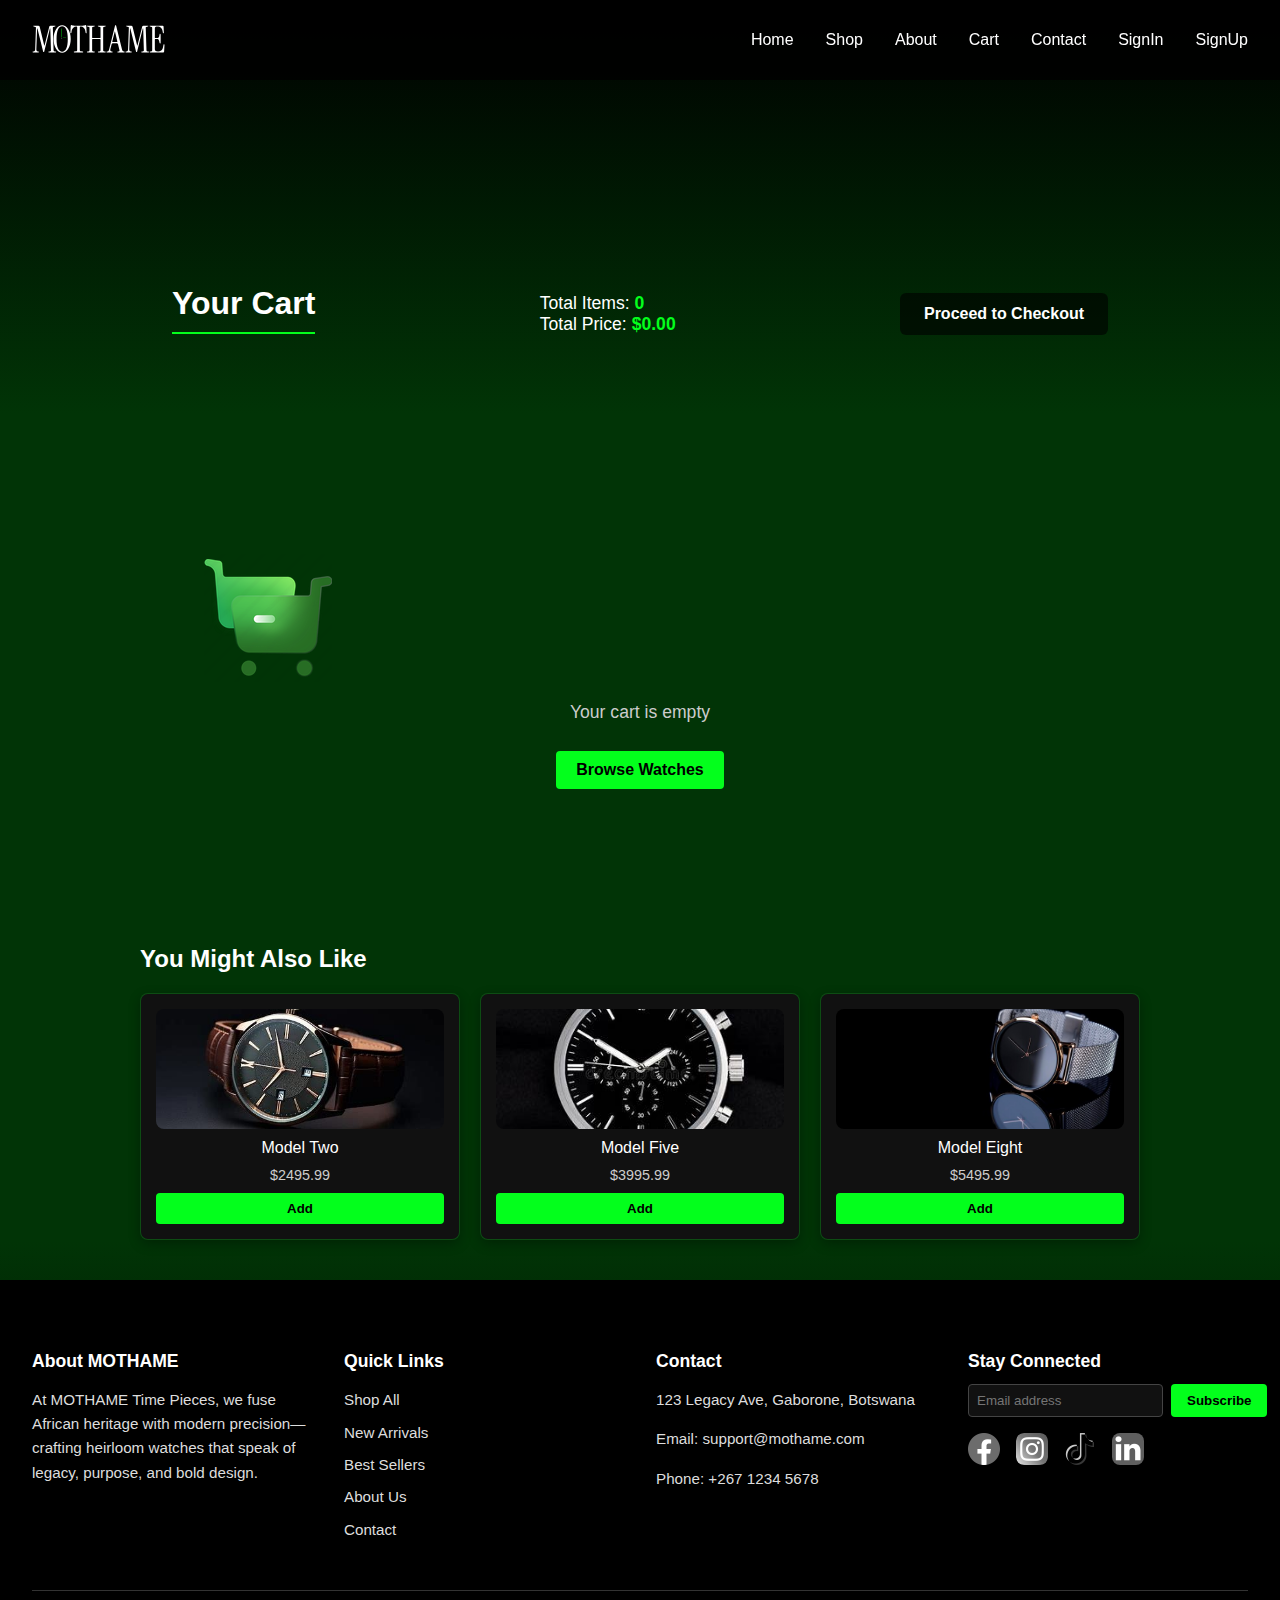
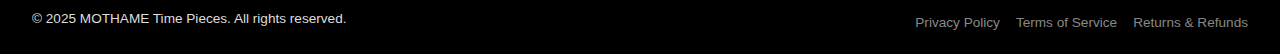
<file: cart.html>
<!DOCTYPE html>
<html lang="en">
<head>
  <meta charset="UTF-8" />
  <meta name="viewport" content="width=device-width, initial-scale=1.0"/>
  <title>Your Cart - MOTHAME</title>
  <link rel="stylesheet" href="styles.css" />
</head>
<body>
  
  <header>
    <div class="logo"><svg width="173" height="62" viewBox="0 0 173 62" fill="none" xmlns="http://www.w3.org/2000/svg">
<path d="M54.664 47C54.184 47 53.944 46.824 53.944 46.472C53.944 46.12 54.152 45.928 54.568 45.896L56.728 45.56C57.368 45.464 57.8 45.304 58.024 45.08C58.248 44.824 58.36 44.36 58.36 43.688V14.888C58.36 14.44 58.264 14.12 58.072 13.928C57.88 13.736 57.48 13.64 56.872 13.64C55.688 13.64 54.52 14.152 53.368 15.176C52.216 16.2 51.464 17.848 51.112 20.12L50.872 21.704C50.808 22.12 50.584 22.328 50.2 22.328C49.72 22.328 49.512 22.056 49.576 21.512L50.008 12.824C50.072 12.088 50.36 11.72 50.872 11.72C51.096 11.72 51.304 11.784 51.496 11.912C51.688 12.008 52.008 12.12 52.456 12.248C52.936 12.376 53.688 12.44 54.712 12.44H65.416C66.44 12.44 67.176 12.376 67.624 12.248C68.104 12.12 68.44 12.008 68.632 11.912C68.856 11.784 69.064 11.72 69.256 11.72C69.768 11.72 70.056 12.088 70.12 12.824L70.552 21.512C70.616 22.056 70.408 22.328 69.928 22.328C69.544 22.328 69.32 22.12 69.256 21.704L69.016 20.12C68.696 17.848 67.96 16.2 66.808 15.176C65.656 14.152 64.472 13.64 63.256 13.64C62.648 13.64 62.248 13.736 62.056 13.928C61.864 14.12 61.768 14.44 61.768 14.888V43.688C61.768 44.36 61.88 44.824 62.104 45.08C62.36 45.304 62.792 45.464 63.4 45.56L65.56 45.896C65.976 45.928 66.184 46.12 66.184 46.472C66.184 46.824 65.944 47 65.464 47H54.664Z" fill="white"/>
<path d="M15.12 46.52C14.992 46.52 14.848 46.472 14.688 46.376C14.528 46.28 14.416 46.072 14.352 45.752L7.104 16.328C7.072 16.104 6.976 16.008 6.816 16.04C6.656 16.04 6.576 16.152 6.576 16.376L5.616 42.872C5.584 43.768 5.728 44.456 6.048 44.936C6.368 45.384 6.928 45.672 7.728 45.8L8.352 45.896C8.768 45.928 8.976 46.12 8.976 46.472C8.976 46.824 8.736 47 8.256 47H1.392C0.912 47 0.672 46.824 0.672 46.472C0.672 46.12 0.88 45.928 1.296 45.896L1.92 45.8C2.752 45.672 3.312 45.384 3.6 44.936C3.92 44.456 4.096 43.768 4.128 42.872L5.088 15.608C5.12 14.936 5.024 14.488 4.8 14.264C4.576 14.04 4.096 13.864 3.36 13.736L2.256 13.544C1.84 13.448 1.632 13.256 1.632 12.968C1.632 12.616 1.872 12.44 2.352 12.44H8.112C9.104 12.44 9.712 12.92 9.936 13.88L15.744 37.832C15.808 38.056 15.904 38.168 16.032 38.168C16.192 38.168 16.288 38.056 16.32 37.832L22.368 13.64C22.56 12.84 23.072 12.44 23.904 12.44H29.568C30.048 12.44 30.288 12.616 30.288 12.968C30.288 13.256 30.08 13.448 29.664 13.544L28.56 13.736C27.888 13.864 27.44 14.04 27.216 14.264C26.992 14.488 26.896 14.936 26.928 15.608L27.888 43.832C27.92 44.504 28.032 44.952 28.224 45.176C28.416 45.4 28.848 45.576 29.52 45.704L30.624 45.896C31.04 45.992 31.248 46.184 31.248 46.472C31.248 46.824 31.008 47 30.528 47H21.84C21.36 47 21.12 46.824 21.12 46.472C21.12 46.184 21.328 45.992 21.744 45.896L22.848 45.704C23.52 45.576 23.968 45.4 24.192 45.176C24.416 44.952 24.512 44.504 24.48 43.832L23.664 16.376C23.664 16.152 23.584 16.04 23.424 16.04C23.296 16.008 23.2 16.088 23.136 16.28L15.84 45.752C15.776 46.072 15.664 46.28 15.504 46.376C15.376 46.472 15.248 46.52 15.12 46.52Z" fill="white"/>
<path d="M135.12 46.52C134.992 46.52 134.848 46.472 134.688 46.376C134.528 46.28 134.416 46.072 134.352 45.752L127.104 16.328C127.072 16.104 126.976 16.008 126.816 16.04C126.656 16.04 126.576 16.152 126.576 16.376L125.616 42.872C125.584 43.768 125.728 44.456 126.048 44.936C126.368 45.384 126.928 45.672 127.728 45.8L128.352 45.896C128.768 45.928 128.976 46.12 128.976 46.472C128.976 46.824 128.736 47 128.256 47H121.392C120.912 47 120.672 46.824 120.672 46.472C120.672 46.12 120.88 45.928 121.296 45.896L121.92 45.8C122.752 45.672 123.312 45.384 123.6 44.936C123.92 44.456 124.096 43.768 124.128 42.872L125.088 15.608C125.12 14.936 125.024 14.488 124.8 14.264C124.576 14.04 124.096 13.864 123.36 13.736L122.256 13.544C121.84 13.448 121.632 13.256 121.632 12.968C121.632 12.616 121.872 12.44 122.352 12.44H128.112C129.104 12.44 129.712 12.92 129.936 13.88L135.744 37.832C135.808 38.056 135.904 38.168 136.032 38.168C136.192 38.168 136.288 38.056 136.32 37.832L142.368 13.64C142.56 12.84 143.072 12.44 143.904 12.44H149.568C150.048 12.44 150.288 12.616 150.288 12.968C150.288 13.256 150.08 13.448 149.664 13.544L148.56 13.736C147.888 13.864 147.44 14.04 147.216 14.264C146.992 14.488 146.896 14.936 146.928 15.608L147.888 43.832C147.92 44.504 148.032 44.952 148.224 45.176C148.416 45.4 148.848 45.576 149.52 45.704L150.624 45.896C151.04 45.992 151.248 46.184 151.248 46.472C151.248 46.824 151.008 47 150.528 47H141.84C141.36 47 141.12 46.824 141.12 46.472C141.12 46.184 141.328 45.992 141.744 45.896L142.848 45.704C143.52 45.576 143.968 45.4 144.192 45.176C144.416 44.952 144.512 44.504 144.48 43.832L143.664 16.376C143.664 16.152 143.584 16.04 143.424 16.04C143.296 16.008 143.2 16.088 143.136 16.28L135.84 45.752C135.776 46.072 135.664 46.28 135.504 46.376C135.376 46.472 135.248 46.52 135.12 46.52Z" fill="white"/>
<path d="M152.632 47C152.152 47 151.912 46.824 151.912 46.472C151.912 46.184 152.12 45.992 152.536 45.896L153.64 45.704C154.312 45.576 154.744 45.4 154.936 45.176C155.16 44.952 155.272 44.504 155.272 43.832V15.608C155.272 14.936 155.16 14.488 154.936 14.264C154.744 14.04 154.312 13.864 153.64 13.736L152.536 13.544C152.12 13.448 151.912 13.256 151.912 12.968C151.912 12.616 152.152 12.44 152.632 12.44H168.76C169.496 12.44 169.896 12.808 169.96 13.544L170.344 21.512C170.408 22.056 170.2 22.328 169.72 22.328C169.336 22.328 169.112 22.12 169.048 21.704L168.76 19.928C168.408 17.752 167.688 16.168 166.6 15.176C165.512 14.152 164.008 13.64 162.088 13.64C160.808 13.64 159.912 13.832 159.4 14.216C158.92 14.568 158.68 15.208 158.68 16.136V27.704C158.68 28.152 158.904 28.376 159.352 28.376H161.752C163.16 28.376 164.024 27.624 164.344 26.12L164.824 23.72C164.952 23.24 165.224 23.032 165.64 23.096C165.992 23.16 166.168 23.432 166.168 23.912V34.712C166.168 35.192 165.992 35.464 165.64 35.528C165.224 35.592 164.952 35.384 164.824 34.904L164.344 32.552C164.12 31.432 163.8 30.696 163.384 30.344C163 29.992 162.44 29.816 161.704 29.816H159.352C158.904 29.816 158.68 30.04 158.68 30.488V42.536C158.68 43.688 158.968 44.52 159.544 45.032C160.152 45.544 161.24 45.8 162.808 45.8C164.408 45.8 165.768 45.4 166.888 44.6C168.04 43.768 168.84 42.232 169.288 39.992L169.864 37.16C169.96 36.744 170.2 36.536 170.584 36.536C171.032 36.536 171.224 36.808 171.16 37.352L170.68 45.896C170.616 46.632 170.216 47 169.48 47H152.632Z" fill="white"/>
<path d="M71.632 47C71.152 47 70.912 46.824 70.912 46.472C70.912 46.184 71.12 45.992 71.536 45.896L72.64 45.704C73.312 45.576 73.744 45.4 73.936 45.176C74.16 44.952 74.272 44.504 74.272 43.832V15.608C74.272 14.936 74.16 14.488 73.936 14.264C73.744 14.04 73.312 13.864 72.64 13.736L71.536 13.544C71.12 13.448 70.912 13.256 70.912 12.968C70.912 12.616 71.152 12.44 71.632 12.44H80.416C80.896 12.44 81.136 12.632 81.136 13.016C81.136 13.304 80.96 13.48 80.608 13.544L79.312 13.736C78.64 13.832 78.192 14.008 77.968 14.264C77.776 14.52 77.68 14.984 77.68 15.656V27.704C77.68 28.152 77.904 28.376 78.352 28.376H87.856C88.304 28.376 88.528 28.152 88.528 27.704V15.656C88.528 14.984 88.416 14.52 88.192 14.264C88 14.008 87.568 13.832 86.896 13.736L85.6 13.544C85.248 13.48 85.072 13.304 85.072 13.016C85.072 12.632 85.312 12.44 85.792 12.44H94.576C95.056 12.44 95.296 12.616 95.296 12.968C95.296 13.256 95.088 13.448 94.672 13.544L93.568 13.736C92.896 13.864 92.448 14.04 92.224 14.264C92.032 14.488 91.936 14.936 91.936 15.608V43.832C91.936 44.504 92.032 44.952 92.224 45.176C92.448 45.4 92.896 45.576 93.568 45.704L94.672 45.896C95.088 45.992 95.296 46.184 95.296 46.472C95.296 46.824 95.056 47 94.576 47H85.792C85.312 47 85.072 46.808 85.072 46.424C85.072 46.136 85.248 45.96 85.6 45.896L86.896 45.704C87.568 45.608 88 45.432 88.192 45.176C88.416 44.92 88.528 44.456 88.528 43.784V30.488C88.528 30.04 88.304 29.816 87.856 29.816H78.352C77.904 29.816 77.68 30.04 77.68 30.488V43.784C77.68 44.456 77.776 44.92 77.968 45.176C78.192 45.432 78.64 45.608 79.312 45.704L80.608 45.896C80.96 45.96 81.136 46.136 81.136 46.424C81.136 46.808 80.896 47 80.416 47H71.632Z" fill="white"/>
<path d="M96.856 47C96.376 47 96.136 46.84 96.136 46.52C96.136 46.2 96.36 45.992 96.808 45.896L97.528 45.752C98.168 45.624 98.648 45.32 98.968 44.84C99.288 44.328 99.56 43.624 99.784 42.728L107.224 12.728C107.288 12.408 107.384 12.2 107.512 12.104C107.672 12.008 107.816 11.96 107.944 11.96C108.104 11.96 108.248 12.008 108.376 12.104C108.536 12.2 108.648 12.408 108.712 12.728L116.296 43.16C116.52 44.056 116.776 44.68 117.064 45.032C117.352 45.384 117.8 45.624 118.408 45.752L119.128 45.896C119.576 45.992 119.8 46.2 119.8 46.52C119.8 46.84 119.56 47 119.08 47H110.872C110.424 47 110.2 46.824 110.2 46.472C110.2 46.12 110.472 45.928 111.016 45.896L111.928 45.8C112.472 45.736 112.808 45.56 112.936 45.272C113.096 44.984 113.096 44.488 112.936 43.784L111.112 36.344C110.92 35.512 110.392 35.096 109.528 35.096H104.488C103.656 35.096 103.128 35.512 102.904 36.344L101.272 42.776C100.792 44.6 101.272 45.608 102.712 45.8L103.432 45.896C103.976 45.992 104.248 46.184 104.248 46.472C104.248 46.824 104.024 47 103.576 47H96.856ZM104.344 33.656H109.624C110.136 33.656 110.344 33.384 110.248 32.84L107.176 19.976H106.936L103.72 32.84C103.624 33.384 103.832 33.656 104.344 33.656Z" fill="white"/>
<path d="M38.96 47.432C37.424 47.432 35.984 46.984 34.64 46.088C33.296 45.16 32.112 43.896 31.088 42.296C30.096 40.696 29.312 38.824 28.736 36.68C28.192 34.504 27.92 32.168 27.92 29.672C27.92 27.176 28.192 24.856 28.736 22.712C29.312 20.568 30.096 18.696 31.088 17.096C32.112 15.464 33.296 14.2 34.64 13.304C35.984 12.408 37.424 11.96 38.96 11.96C40.496 11.96 41.92 12.408 43.232 13.304C44.576 14.2 45.76 15.464 46.784 17.096C47.808 18.696 48.592 20.568 49.136 22.712C49.712 24.856 50 27.176 50 29.672C50 32.168 49.712 34.504 49.136 36.68C48.592 38.824 47.808 40.696 46.784 42.296C45.76 43.896 44.576 45.16 43.232 46.088C41.92 46.984 40.496 47.432 38.96 47.432ZM38.96 46.136C41.232 46.136 43.008 44.776 44.288 42.056C45.568 39.336 46.208 35.208 46.208 29.672C46.208 24.136 45.568 20.024 44.288 17.336C43.008 14.616 41.232 13.256 38.96 13.256C36.72 13.256 34.944 14.616 33.632 17.336C32.352 20.024 31.712 24.136 31.712 29.672C31.712 35.208 32.352 39.336 33.632 42.056C34.944 44.776 36.72 46.136 38.96 46.136Z" fill="white"/>
<circle cx="38.5" cy="28.5" r="0.5" fill="white"/>
<path d="M38.5 27.0063L38 26.9993L38.1503 16.3727C38.1523 16.2347 38.2658 16.1243 38.4038 16.1263C38.5419 16.1282 38.6522 16.2417 38.6502 16.3798L38.5 27.0063Z" fill="#03FF1C"/>
<path d="M40 28H43.75C43.8881 28 44 28.1119 44 28.25C44 28.3881 43.8881 28.5 43.75 28.5H40V28Z" fill="#03FF1C"/>
</svg>
</div>

<button class="menu-toggle" aria-label="Toggle navigation">
    <span></span>
    <span></span>
    <span></span>
  </button>


    
     
   
<nav>
  <li><a href="index.html">Home</a></li>
  <li><a href="shop.html">Shop</a></li>
  <li><a href="About.html">About</a></li>
  <li><a href="cart.html">Cart</a></li>
  <li><a href="Contact.html">Contact</a></li>
  <li id="nav-signin"><a href="signIn.html">SignIn</a></li>
  <li id="nav-signup"><a href="signUp.html">SignUp</a></li>
</nav>


  </header>


<main class="cart-page">
  <!-- Cart Summary -->
  <section class="cart-summary">
    <h1>Your Cart</h1>
    <div class="summary-stats">
      <p>Total Items: <span id="cart-count" aria-live="polite">0</span></p>
      <p>Total Price: <span id="cart-total" aria-live="polite">$0.00</span></p>
    </div>
    <button id="proceed-to-checkout" class="checkout-btn">Proceed to Checkout</button>
  </section>

  <!-- Cart Items Container -->
  <section class="cart-items">
    <div id="cart-container" class="cart-container" role="region" aria-live="polite">
      <!-- Loading State (hidden by default) -->
      <div class="loading-state hidden">
        <div class="spinner"></div>
        <p>Loading your cart...</p>
      </div>

      <!-- Empty State (hidden by default) -->
      <div class="empty-cart hidden">
        <img src="Time/Buy.webp" alt="Empty shopping cart" class="empty-icon" />
        <p>Your cart is empty</p>
        <a href="shop.html" class="cta-btn">Browse Watches</a>
      </div>

      <!-- Cart Items List (populated via JS) -->
      <div id="cart-items"></div>
    </div>

    <!-- Error Messaging (hidden by default) -->
    <div id="cart-error" class="error-message hidden" role="alert"></div>
  </section>

  <!-- Recommended Products -->
  <aside class="recommendations">
    <h2>You Might Also Like</h2>
    <div class="recommendations-grid">
      <!-- JS will populate these -->
    </div>
  </aside>

  
</main>


  
<footer class="site-footer">
  <div class="footer-top">
    <!-- Brand & Mission -->
    <div class="footer-col">
      <h4>About MOTHAME</h4>
      <p>
        At MOTHAME Time Pieces, we fuse African heritage with modern precision—
        crafting heirloom watches that speak of legacy, purpose, and bold design.
      </p>
    </div>

    <!-- Quick Links -->
    <div class="footer-col">
      <h4>Quick Links</h4>
      <ul>
        <li><a href="shop.html">Shop All</a></li>
        <li><a href="#">New Arrivals</a></li>
        <li><a href="#">Best Sellers</a></li>
        <li><a href="About.html">About Us</a></li>
        <li><a href="Contact.html">Contact</a></li>
      </ul>
    </div>

    <!-- Contact Info -->
    <div class="footer-col">
      <h4>Contact</h4>
      <p>123 Legacy Ave, Gaborone, Botswana</p>
      <p>Email: <a href="mailto:support@mothame.com">support@mothame.com</a></p>
      <p>Phone: <a href="tel:+26712345678">+267 1234 5678</a></p>
    </div>

    <!-- Newsletter & Social -->
    <div class="footer-col">
      <h4>Stay Connected</h4>
      <form class="newsletter-form" action="/subscribe" method="post">
        <input type="email" name="email" placeholder="Email address" required>
        <button type="submit">Subscribe</button>
      </form>
      <div class="social-icons">
        <a href="https:\\www.facebook.com" aria-label="Facebook"><img src="Time\facebook_5968764.png" alt="Facebook-icon"></a>
        <a href="https:\\www.instagram.com" aria-label="Instagram"><img src="Time\instagram_2111463.png" alt="Instagram-icon"></a>
        <a href="https:\\www.tiktok.com" aria-label="tiktok"><img src="Time\tiktok.png" alt="ticktok-icon"></a>
        <a href="https:\\www.linkedIn" aria-label="LinkedIn"><img src="Time\5296501_linkedin_network_linkedin logo_icon.png" alt="LinkedIn-icon"></a>
      </div>
    </div>
  </div>

  <div class="footer-bottom">
    <p>© 2025 MOTHAME Time Pieces. All rights reserved.</p>
    <ul class="legal-links">
      <li><a href="#">Privacy Policy</a></li>
      <li><a href="#">Terms of Service</a></li>
      <li><a href="#">Returns & Refunds</a></li>
    </ul>
  </div>
</footer>


<!-- Entry Modal -->
<div class="signup-modal" id="entryModal">
  <div class="modal-content">
    <h3>Welcome to MOTHAME</h3>
    <p>Create an account for faster checkout and exclusive access</p>
    <button class="modal-btn" onclick="showSignup()">Create Account</button>
    <button class="modal-btn ghost" onclick="skipSignup()">Continue as Guest</button>
  </div>
</div>

<style>
.signup-modal {
  display: none;
  position: fixed;
  top: 0;
  left: 0;
  width: 100%;
  height: 100%;
  background: rgba(0,0,0,0.9);
  z-index: 10000;
}

.modal-content {
  background: #111;
  padding: 2rem;
  width: 90%;
  max-width: 400px;
  position: absolute;
  top: 50%;
  left: 50%;
  transform: translate(-50%, -50%);
  border: 1px solid #03FF1C;
}

.modal-btn {
  background: #03FF1C;
  color: #000;
  width: 100%;
  padding: 1rem;
  margin: 0.5rem 0;
  border: none;
  cursor: pointer;
}

.ghost {
  background: none;
  border: 1px solid #03FF1C;
  color: #03FF1C;
}
</style>

  <script src="script.js"></script>
  <script>
const toggle = document.querySelector('.menu-toggle');
const header = document.querySelector('header');
const navMenu = document.querySelector('.nav-menu');

// existing toggle code
toggle.addEventListener('click', (e) => {
  e.stopPropagation();         
  toggle.classList.toggle('open');
  header.classList.toggle('nav-open');
});

// click anywhere else closes it
document.addEventListener('click', (e) => {
  // if nav is open AND click is outside header OR nav items
  if (header.classList.contains('nav-open') &&
     !header.contains(e.target)) {
    toggle.classList.remove('open');
    header.classList.remove('nav-open');
  }
});

// prevent clicks inside nav-menu from closing it
navMenu.addEventListener('click', (e) => {
  e.stopPropagation();
});

</script>

  

</body>
</html>
</file>
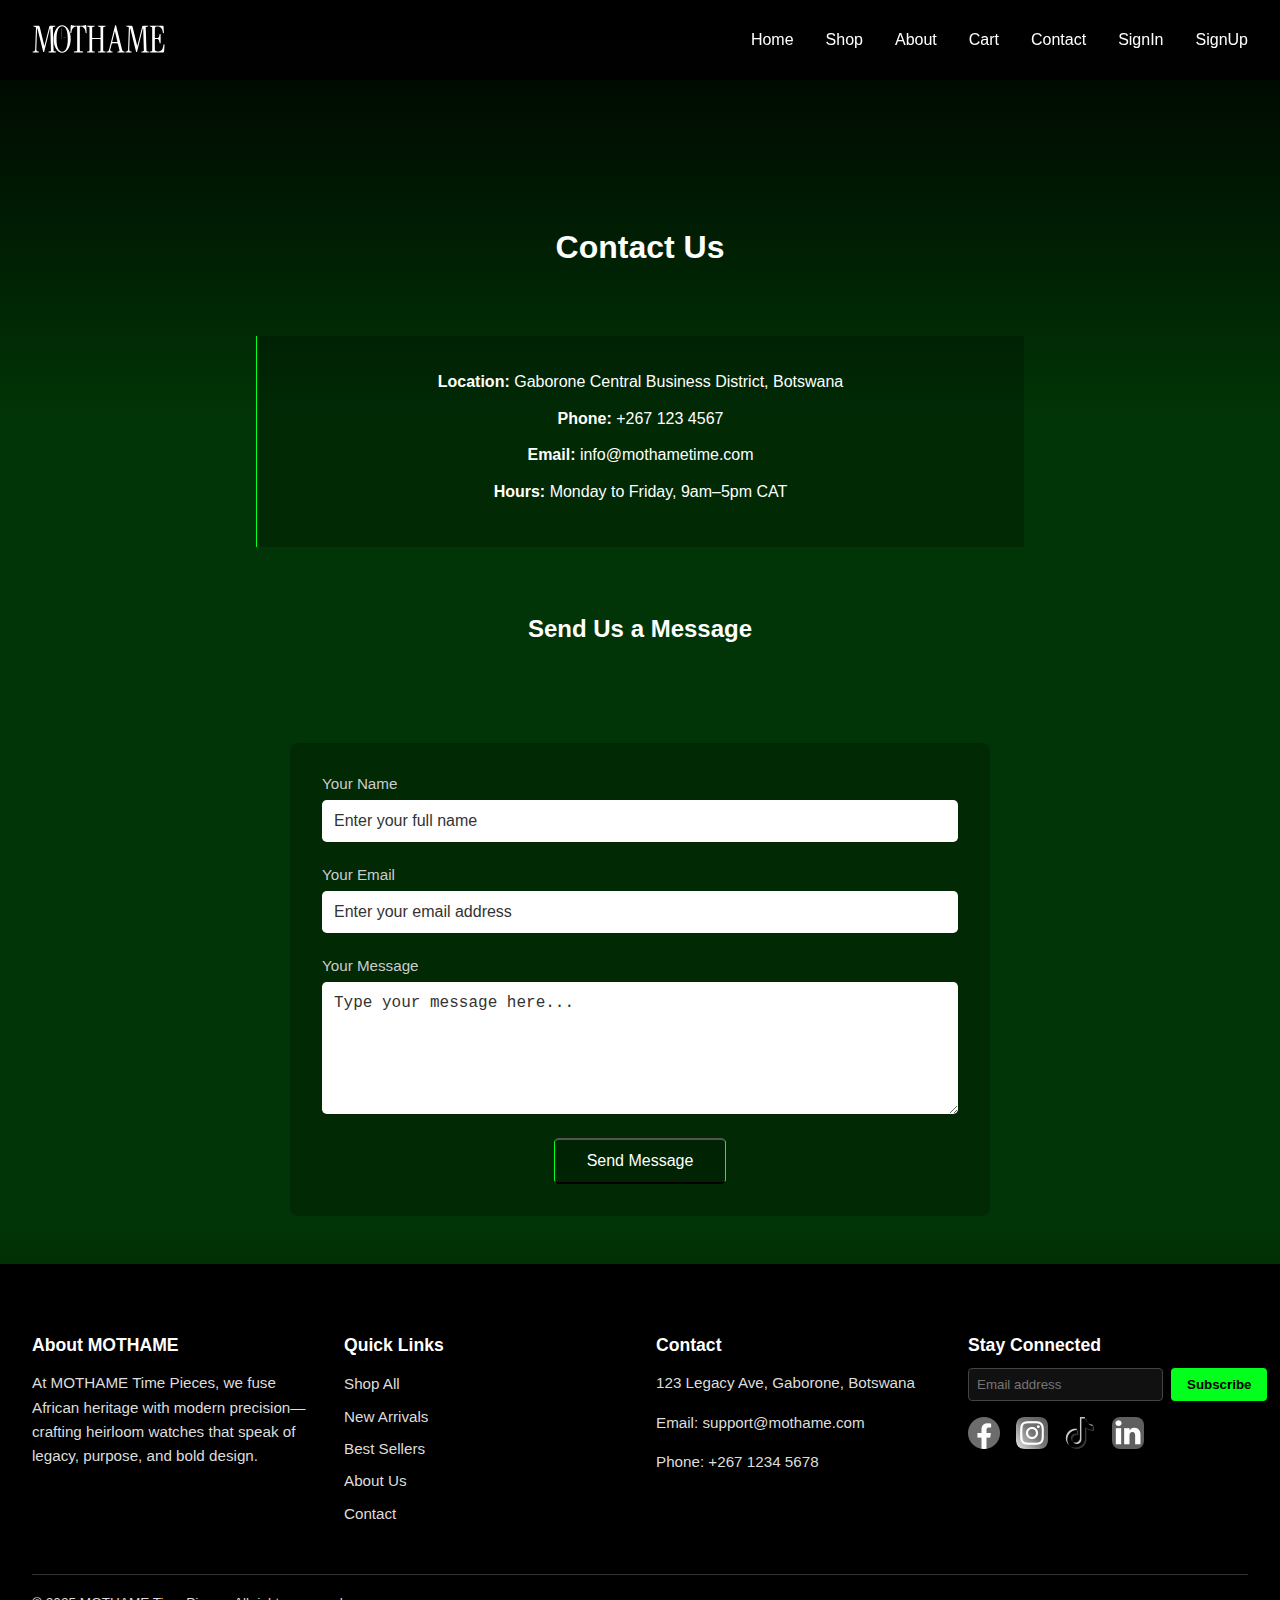
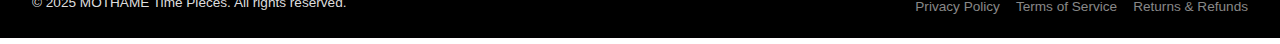
<file: Contact.html>
<!DOCTYPE html>

<html>
    <head>
        <meta charset="utf-8">
        <meta http-equiv="X-UA-Compatible" content="IE=edge">
        <title></title>
        <meta name="description" content="">
        <meta name="viewport" content="width=device-width, initial-scale=1">
        <link rel="stylesheet" href="styles.css">
    </head>
    <body>
      


  <header>
    <div class="logo"><svg width="173" height="62" viewBox="0 0 173 62" fill="none" xmlns="http://www.w3.org/2000/svg">
<path d="M54.664 47C54.184 47 53.944 46.824 53.944 46.472C53.944 46.12 54.152 45.928 54.568 45.896L56.728 45.56C57.368 45.464 57.8 45.304 58.024 45.08C58.248 44.824 58.36 44.36 58.36 43.688V14.888C58.36 14.44 58.264 14.12 58.072 13.928C57.88 13.736 57.48 13.64 56.872 13.64C55.688 13.64 54.52 14.152 53.368 15.176C52.216 16.2 51.464 17.848 51.112 20.12L50.872 21.704C50.808 22.12 50.584 22.328 50.2 22.328C49.72 22.328 49.512 22.056 49.576 21.512L50.008 12.824C50.072 12.088 50.36 11.72 50.872 11.72C51.096 11.72 51.304 11.784 51.496 11.912C51.688 12.008 52.008 12.12 52.456 12.248C52.936 12.376 53.688 12.44 54.712 12.44H65.416C66.44 12.44 67.176 12.376 67.624 12.248C68.104 12.12 68.44 12.008 68.632 11.912C68.856 11.784 69.064 11.72 69.256 11.72C69.768 11.72 70.056 12.088 70.12 12.824L70.552 21.512C70.616 22.056 70.408 22.328 69.928 22.328C69.544 22.328 69.32 22.12 69.256 21.704L69.016 20.12C68.696 17.848 67.96 16.2 66.808 15.176C65.656 14.152 64.472 13.64 63.256 13.64C62.648 13.64 62.248 13.736 62.056 13.928C61.864 14.12 61.768 14.44 61.768 14.888V43.688C61.768 44.36 61.88 44.824 62.104 45.08C62.36 45.304 62.792 45.464 63.4 45.56L65.56 45.896C65.976 45.928 66.184 46.12 66.184 46.472C66.184 46.824 65.944 47 65.464 47H54.664Z" fill="white"/>
<path d="M15.12 46.52C14.992 46.52 14.848 46.472 14.688 46.376C14.528 46.28 14.416 46.072 14.352 45.752L7.104 16.328C7.072 16.104 6.976 16.008 6.816 16.04C6.656 16.04 6.576 16.152 6.576 16.376L5.616 42.872C5.584 43.768 5.728 44.456 6.048 44.936C6.368 45.384 6.928 45.672 7.728 45.8L8.352 45.896C8.768 45.928 8.976 46.12 8.976 46.472C8.976 46.824 8.736 47 8.256 47H1.392C0.912 47 0.672 46.824 0.672 46.472C0.672 46.12 0.88 45.928 1.296 45.896L1.92 45.8C2.752 45.672 3.312 45.384 3.6 44.936C3.92 44.456 4.096 43.768 4.128 42.872L5.088 15.608C5.12 14.936 5.024 14.488 4.8 14.264C4.576 14.04 4.096 13.864 3.36 13.736L2.256 13.544C1.84 13.448 1.632 13.256 1.632 12.968C1.632 12.616 1.872 12.44 2.352 12.44H8.112C9.104 12.44 9.712 12.92 9.936 13.88L15.744 37.832C15.808 38.056 15.904 38.168 16.032 38.168C16.192 38.168 16.288 38.056 16.32 37.832L22.368 13.64C22.56 12.84 23.072 12.44 23.904 12.44H29.568C30.048 12.44 30.288 12.616 30.288 12.968C30.288 13.256 30.08 13.448 29.664 13.544L28.56 13.736C27.888 13.864 27.44 14.04 27.216 14.264C26.992 14.488 26.896 14.936 26.928 15.608L27.888 43.832C27.92 44.504 28.032 44.952 28.224 45.176C28.416 45.4 28.848 45.576 29.52 45.704L30.624 45.896C31.04 45.992 31.248 46.184 31.248 46.472C31.248 46.824 31.008 47 30.528 47H21.84C21.36 47 21.12 46.824 21.12 46.472C21.12 46.184 21.328 45.992 21.744 45.896L22.848 45.704C23.52 45.576 23.968 45.4 24.192 45.176C24.416 44.952 24.512 44.504 24.48 43.832L23.664 16.376C23.664 16.152 23.584 16.04 23.424 16.04C23.296 16.008 23.2 16.088 23.136 16.28L15.84 45.752C15.776 46.072 15.664 46.28 15.504 46.376C15.376 46.472 15.248 46.52 15.12 46.52Z" fill="white"/>
<path d="M135.12 46.52C134.992 46.52 134.848 46.472 134.688 46.376C134.528 46.28 134.416 46.072 134.352 45.752L127.104 16.328C127.072 16.104 126.976 16.008 126.816 16.04C126.656 16.04 126.576 16.152 126.576 16.376L125.616 42.872C125.584 43.768 125.728 44.456 126.048 44.936C126.368 45.384 126.928 45.672 127.728 45.8L128.352 45.896C128.768 45.928 128.976 46.12 128.976 46.472C128.976 46.824 128.736 47 128.256 47H121.392C120.912 47 120.672 46.824 120.672 46.472C120.672 46.12 120.88 45.928 121.296 45.896L121.92 45.8C122.752 45.672 123.312 45.384 123.6 44.936C123.92 44.456 124.096 43.768 124.128 42.872L125.088 15.608C125.12 14.936 125.024 14.488 124.8 14.264C124.576 14.04 124.096 13.864 123.36 13.736L122.256 13.544C121.84 13.448 121.632 13.256 121.632 12.968C121.632 12.616 121.872 12.44 122.352 12.44H128.112C129.104 12.44 129.712 12.92 129.936 13.88L135.744 37.832C135.808 38.056 135.904 38.168 136.032 38.168C136.192 38.168 136.288 38.056 136.32 37.832L142.368 13.64C142.56 12.84 143.072 12.44 143.904 12.44H149.568C150.048 12.44 150.288 12.616 150.288 12.968C150.288 13.256 150.08 13.448 149.664 13.544L148.56 13.736C147.888 13.864 147.44 14.04 147.216 14.264C146.992 14.488 146.896 14.936 146.928 15.608L147.888 43.832C147.92 44.504 148.032 44.952 148.224 45.176C148.416 45.4 148.848 45.576 149.52 45.704L150.624 45.896C151.04 45.992 151.248 46.184 151.248 46.472C151.248 46.824 151.008 47 150.528 47H141.84C141.36 47 141.12 46.824 141.12 46.472C141.12 46.184 141.328 45.992 141.744 45.896L142.848 45.704C143.52 45.576 143.968 45.4 144.192 45.176C144.416 44.952 144.512 44.504 144.48 43.832L143.664 16.376C143.664 16.152 143.584 16.04 143.424 16.04C143.296 16.008 143.2 16.088 143.136 16.28L135.84 45.752C135.776 46.072 135.664 46.28 135.504 46.376C135.376 46.472 135.248 46.52 135.12 46.52Z" fill="white"/>
<path d="M152.632 47C152.152 47 151.912 46.824 151.912 46.472C151.912 46.184 152.12 45.992 152.536 45.896L153.64 45.704C154.312 45.576 154.744 45.4 154.936 45.176C155.16 44.952 155.272 44.504 155.272 43.832V15.608C155.272 14.936 155.16 14.488 154.936 14.264C154.744 14.04 154.312 13.864 153.64 13.736L152.536 13.544C152.12 13.448 151.912 13.256 151.912 12.968C151.912 12.616 152.152 12.44 152.632 12.44H168.76C169.496 12.44 169.896 12.808 169.96 13.544L170.344 21.512C170.408 22.056 170.2 22.328 169.72 22.328C169.336 22.328 169.112 22.12 169.048 21.704L168.76 19.928C168.408 17.752 167.688 16.168 166.6 15.176C165.512 14.152 164.008 13.64 162.088 13.64C160.808 13.64 159.912 13.832 159.4 14.216C158.92 14.568 158.68 15.208 158.68 16.136V27.704C158.68 28.152 158.904 28.376 159.352 28.376H161.752C163.16 28.376 164.024 27.624 164.344 26.12L164.824 23.72C164.952 23.24 165.224 23.032 165.64 23.096C165.992 23.16 166.168 23.432 166.168 23.912V34.712C166.168 35.192 165.992 35.464 165.64 35.528C165.224 35.592 164.952 35.384 164.824 34.904L164.344 32.552C164.12 31.432 163.8 30.696 163.384 30.344C163 29.992 162.44 29.816 161.704 29.816H159.352C158.904 29.816 158.68 30.04 158.68 30.488V42.536C158.68 43.688 158.968 44.52 159.544 45.032C160.152 45.544 161.24 45.8 162.808 45.8C164.408 45.8 165.768 45.4 166.888 44.6C168.04 43.768 168.84 42.232 169.288 39.992L169.864 37.16C169.96 36.744 170.2 36.536 170.584 36.536C171.032 36.536 171.224 36.808 171.16 37.352L170.68 45.896C170.616 46.632 170.216 47 169.48 47H152.632Z" fill="white"/>
<path d="M71.632 47C71.152 47 70.912 46.824 70.912 46.472C70.912 46.184 71.12 45.992 71.536 45.896L72.64 45.704C73.312 45.576 73.744 45.4 73.936 45.176C74.16 44.952 74.272 44.504 74.272 43.832V15.608C74.272 14.936 74.16 14.488 73.936 14.264C73.744 14.04 73.312 13.864 72.64 13.736L71.536 13.544C71.12 13.448 70.912 13.256 70.912 12.968C70.912 12.616 71.152 12.44 71.632 12.44H80.416C80.896 12.44 81.136 12.632 81.136 13.016C81.136 13.304 80.96 13.48 80.608 13.544L79.312 13.736C78.64 13.832 78.192 14.008 77.968 14.264C77.776 14.52 77.68 14.984 77.68 15.656V27.704C77.68 28.152 77.904 28.376 78.352 28.376H87.856C88.304 28.376 88.528 28.152 88.528 27.704V15.656C88.528 14.984 88.416 14.52 88.192 14.264C88 14.008 87.568 13.832 86.896 13.736L85.6 13.544C85.248 13.48 85.072 13.304 85.072 13.016C85.072 12.632 85.312 12.44 85.792 12.44H94.576C95.056 12.44 95.296 12.616 95.296 12.968C95.296 13.256 95.088 13.448 94.672 13.544L93.568 13.736C92.896 13.864 92.448 14.04 92.224 14.264C92.032 14.488 91.936 14.936 91.936 15.608V43.832C91.936 44.504 92.032 44.952 92.224 45.176C92.448 45.4 92.896 45.576 93.568 45.704L94.672 45.896C95.088 45.992 95.296 46.184 95.296 46.472C95.296 46.824 95.056 47 94.576 47H85.792C85.312 47 85.072 46.808 85.072 46.424C85.072 46.136 85.248 45.96 85.6 45.896L86.896 45.704C87.568 45.608 88 45.432 88.192 45.176C88.416 44.92 88.528 44.456 88.528 43.784V30.488C88.528 30.04 88.304 29.816 87.856 29.816H78.352C77.904 29.816 77.68 30.04 77.68 30.488V43.784C77.68 44.456 77.776 44.92 77.968 45.176C78.192 45.432 78.64 45.608 79.312 45.704L80.608 45.896C80.96 45.96 81.136 46.136 81.136 46.424C81.136 46.808 80.896 47 80.416 47H71.632Z" fill="white"/>
<path d="M96.856 47C96.376 47 96.136 46.84 96.136 46.52C96.136 46.2 96.36 45.992 96.808 45.896L97.528 45.752C98.168 45.624 98.648 45.32 98.968 44.84C99.288 44.328 99.56 43.624 99.784 42.728L107.224 12.728C107.288 12.408 107.384 12.2 107.512 12.104C107.672 12.008 107.816 11.96 107.944 11.96C108.104 11.96 108.248 12.008 108.376 12.104C108.536 12.2 108.648 12.408 108.712 12.728L116.296 43.16C116.52 44.056 116.776 44.68 117.064 45.032C117.352 45.384 117.8 45.624 118.408 45.752L119.128 45.896C119.576 45.992 119.8 46.2 119.8 46.52C119.8 46.84 119.56 47 119.08 47H110.872C110.424 47 110.2 46.824 110.2 46.472C110.2 46.12 110.472 45.928 111.016 45.896L111.928 45.8C112.472 45.736 112.808 45.56 112.936 45.272C113.096 44.984 113.096 44.488 112.936 43.784L111.112 36.344C110.92 35.512 110.392 35.096 109.528 35.096H104.488C103.656 35.096 103.128 35.512 102.904 36.344L101.272 42.776C100.792 44.6 101.272 45.608 102.712 45.8L103.432 45.896C103.976 45.992 104.248 46.184 104.248 46.472C104.248 46.824 104.024 47 103.576 47H96.856ZM104.344 33.656H109.624C110.136 33.656 110.344 33.384 110.248 32.84L107.176 19.976H106.936L103.72 32.84C103.624 33.384 103.832 33.656 104.344 33.656Z" fill="white"/>
<path d="M38.96 47.432C37.424 47.432 35.984 46.984 34.64 46.088C33.296 45.16 32.112 43.896 31.088 42.296C30.096 40.696 29.312 38.824 28.736 36.68C28.192 34.504 27.92 32.168 27.92 29.672C27.92 27.176 28.192 24.856 28.736 22.712C29.312 20.568 30.096 18.696 31.088 17.096C32.112 15.464 33.296 14.2 34.64 13.304C35.984 12.408 37.424 11.96 38.96 11.96C40.496 11.96 41.92 12.408 43.232 13.304C44.576 14.2 45.76 15.464 46.784 17.096C47.808 18.696 48.592 20.568 49.136 22.712C49.712 24.856 50 27.176 50 29.672C50 32.168 49.712 34.504 49.136 36.68C48.592 38.824 47.808 40.696 46.784 42.296C45.76 43.896 44.576 45.16 43.232 46.088C41.92 46.984 40.496 47.432 38.96 47.432ZM38.96 46.136C41.232 46.136 43.008 44.776 44.288 42.056C45.568 39.336 46.208 35.208 46.208 29.672C46.208 24.136 45.568 20.024 44.288 17.336C43.008 14.616 41.232 13.256 38.96 13.256C36.72 13.256 34.944 14.616 33.632 17.336C32.352 20.024 31.712 24.136 31.712 29.672C31.712 35.208 32.352 39.336 33.632 42.056C34.944 44.776 36.72 46.136 38.96 46.136Z" fill="white"/>
<circle cx="38.5" cy="28.5" r="0.5" fill="white"/>
<path d="M38.5 27.0063L38 26.9993L38.1503 16.3727C38.1523 16.2347 38.2658 16.1243 38.4038 16.1263C38.5419 16.1282 38.6522 16.2417 38.6502 16.3798L38.5 27.0063Z" fill="#03FF1C"/>
<path d="M40 28H43.75C43.8881 28 44 28.1119 44 28.25C44 28.3881 43.8881 28.5 43.75 28.5H40V28Z" fill="#03FF1C"/>
</svg>
</div>

<button class="menu-toggle" aria-label="Toggle navigation">
    <span></span>
    <span></span>
    <span></span>
  </button>

 
<nav>
  <li><a href="index.html">Home</a></li>
  <li><a href="shop.html">Shop</a></li>
  <li><a href="About.html">About</a></li>
  <li><a href="cart.html">Cart</a></li>
  <li><a href="Contact.html">Contact</a></li>
  <li id="nav-signin"><a href="signIn.html">SignIn</a></li>
  <li id="nav-signup"><a href="signUp.html">SignUp</a></li>
</nav>

</header>


    <section class="contact-page">

  <!-- Contact Details Section -->
    <h1>Contact Us</h1>
  <section class="contact-details">
   <ul class="contact-info-list">
  <li><strong>Location:</strong> Gaborone Central Business District, Botswana</li>
  <li><strong>Phone:</strong> +267 123 4567</li>
  <li><strong>Email:</strong> info@mothametime.com</li>
  <li><strong>Hours:</strong> Monday to Friday, 9am–5pm CAT</li>
  </ul>

  </section>

  <!-- Contact Form Section -->
    <h2>Send Us a Message</h2>

  <section class="contact-form">
   
    <form action="#" method="POST">
      <div class="form-group">
        <label for="name">Your Name</label>
        <input type="text" id="name" name="name" placeholder="Enter your full name" required>
      </div>

      <div class="form-group">
        <label for="email">Your Email</label>
        <input type="email" id="email" name="email" placeholder="Enter your email address" required>
      </div>

      <div class="form-group">
        <label for="message">Your Message</label>
        <textarea id="message" name="message" rows="6" placeholder="Type your message here..." required></textarea>
      </div>

      <button type="submit" class="send-button">Send Message</button>
    </form>
  </section>

</section>

<footer class="site-footer">
  <div class="footer-top">
    <!-- Brand & Mission -->
    <div class="footer-col">
      <h4>About MOTHAME</h4>
      <p>
        At MOTHAME Time Pieces, we fuse African heritage with modern precision—
        crafting heirloom watches that speak of legacy, purpose, and bold design.
      </p>
    </div>

    <!-- Quick Links -->
    <div class="footer-col">
      <h4>Quick Links</h4>
      <ul>
        <li><a href="shop.html">Shop All</a></li>
        <li><a href="#">New Arrivals</a></li>
        <li><a href="#">Best Sellers</a></li>
        <li><a href="About.html">About Us</a></li>
        <li><a href="Contact.html">Contact</a></li>
      </ul>
    </div>

    <!-- Contact Info -->
    <div class="footer-col">
      <h4>Contact</h4>
      <p>123 Legacy Ave, Gaborone, Botswana</p>
      <p>Email: <a href="mailto:support@mothame.com">support@mothame.com</a></p>
      <p>Phone: <a href="tel:+26712345678">+267 1234 5678</a></p>
    </div>

    <!-- Newsletter & Social -->
    <div class="footer-col">
      <h4>Stay Connected</h4>
      <form class="newsletter-form" action="/subscribe" method="post">
        <input type="email" name="email" placeholder="Email address" required>
        <button type="submit">Subscribe</button>
      </form>
      <div class="social-icons">
        <a href="https:\\www.facebook.com" aria-label="Facebook"><img src="Time\facebook_5968764.png" alt="Facebook-icon"></a>
        <a href="https:\\www.instagram.com" aria-label="Instagram"><img src="Time\instagram_2111463.png" alt="Instagram-icon"></a>
        <a href="https:\\www.tiktok.com" aria-label="tiktok"><img src="Time\tiktok.png" alt="ticktok-icon"></a>
        <a href="https:\\www.linkedIn" aria-label="LinkedIn"><img src="Time\5296501_linkedin_network_linkedin logo_icon.png" alt="LinkedIn-icon"></a>
      </div>
    </div>
  </div>

  <div class="footer-bottom">
    <p>© 2025 MOTHAME Time Pieces. All rights reserved.</p>
    <ul class="legal-links">
      <li><a href="#">Privacy Policy</a></li>
      <li><a href="#">Terms of Service</a></li>
      <li><a href="#">Returns & Refunds</a></li>
    </ul>
  </div>
</footer>

 <script src="script.js"></script>
 <script>
const toggle = document.querySelector('.menu-toggle');
const header = document.querySelector('header');
const navMenu = document.querySelector('.nav-menu');

// existing toggle code
toggle.addEventListener('click', (e) => {
  e.stopPropagation();         
  toggle.classList.toggle('open');
  header.classList.toggle('nav-open');
});

// click anywhere else closes it
document.addEventListener('click', (e) => {
  // if nav is open AND click is outside header OR nav items
  if (header.classList.contains('nav-open') &&
     !header.contains(e.target)) {
    toggle.classList.remove('open');
    header.classList.remove('nav-open');
  }
});

// prevent clicks inside nav-menu from closing it
navMenu.addEventListener('click', (e) => {
  e.stopPropagation();
});

</script>
</body>
</html>
</file>
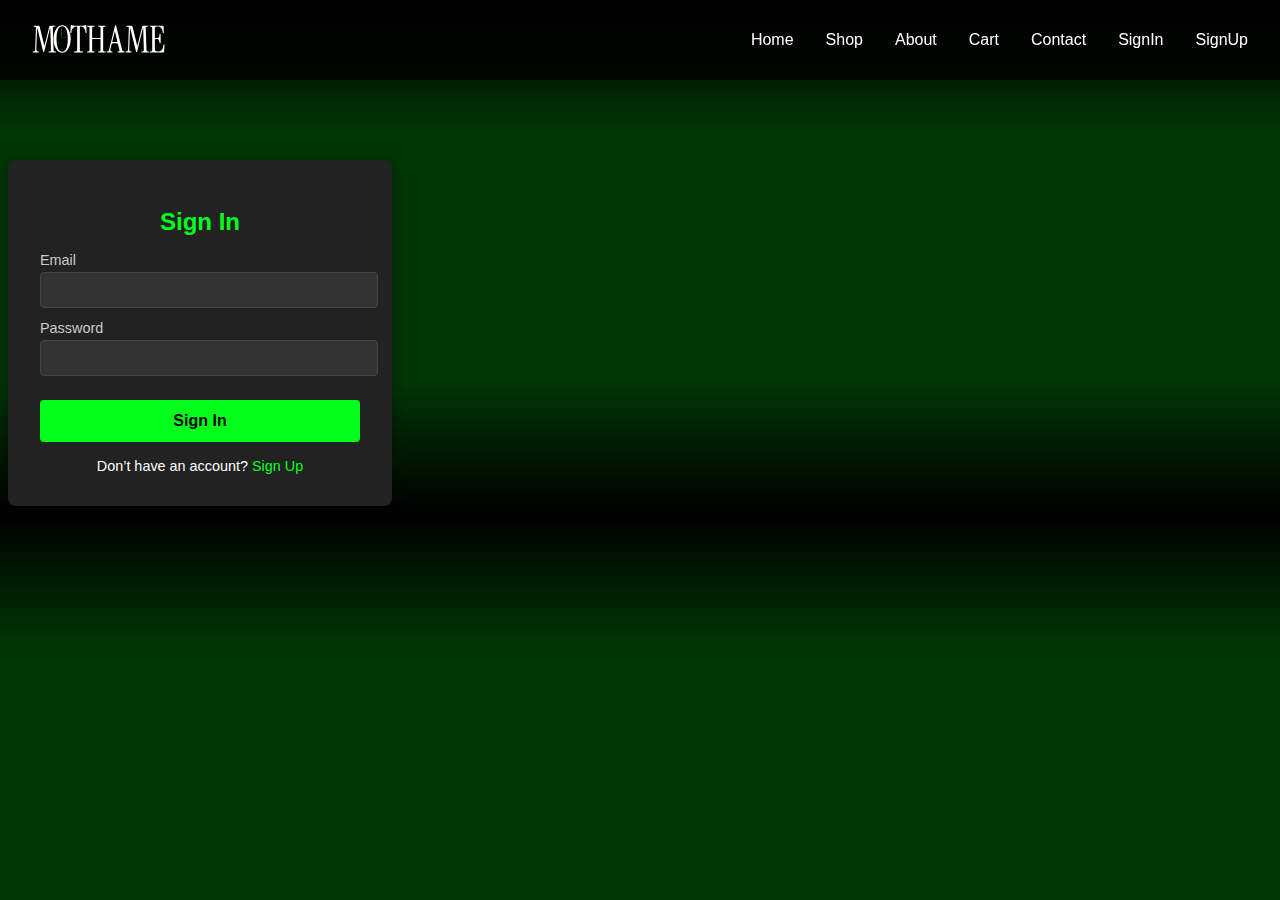
<file: signIn.html>
<!-- sign-in.html -->
<!DOCTYPE html>
<html lang="en">
<head>
  <meta charset="UTF-8" />
  <meta name="viewport" content="width=device-width,initial-scale=1" />
  <title>Sign In | MOTHAME TIME PIECES</title>
  <link rel="stylesheet" href="styles.css" />
</head>
<body>
 
  <header>
    <div class="logo"><svg width="173" height="62" viewBox="0 0 173 62" fill="none" xmlns="http://www.w3.org/2000/svg">
<path d="M54.664 47C54.184 47 53.944 46.824 53.944 46.472C53.944 46.12 54.152 45.928 54.568 45.896L56.728 45.56C57.368 45.464 57.8 45.304 58.024 45.08C58.248 44.824 58.36 44.36 58.36 43.688V14.888C58.36 14.44 58.264 14.12 58.072 13.928C57.88 13.736 57.48 13.64 56.872 13.64C55.688 13.64 54.52 14.152 53.368 15.176C52.216 16.2 51.464 17.848 51.112 20.12L50.872 21.704C50.808 22.12 50.584 22.328 50.2 22.328C49.72 22.328 49.512 22.056 49.576 21.512L50.008 12.824C50.072 12.088 50.36 11.72 50.872 11.72C51.096 11.72 51.304 11.784 51.496 11.912C51.688 12.008 52.008 12.12 52.456 12.248C52.936 12.376 53.688 12.44 54.712 12.44H65.416C66.44 12.44 67.176 12.376 67.624 12.248C68.104 12.12 68.44 12.008 68.632 11.912C68.856 11.784 69.064 11.72 69.256 11.72C69.768 11.72 70.056 12.088 70.12 12.824L70.552 21.512C70.616 22.056 70.408 22.328 69.928 22.328C69.544 22.328 69.32 22.12 69.256 21.704L69.016 20.12C68.696 17.848 67.96 16.2 66.808 15.176C65.656 14.152 64.472 13.64 63.256 13.64C62.648 13.64 62.248 13.736 62.056 13.928C61.864 14.12 61.768 14.44 61.768 14.888V43.688C61.768 44.36 61.88 44.824 62.104 45.08C62.36 45.304 62.792 45.464 63.4 45.56L65.56 45.896C65.976 45.928 66.184 46.12 66.184 46.472C66.184 46.824 65.944 47 65.464 47H54.664Z" fill="white"/>
<path d="M15.12 46.52C14.992 46.52 14.848 46.472 14.688 46.376C14.528 46.28 14.416 46.072 14.352 45.752L7.104 16.328C7.072 16.104 6.976 16.008 6.816 16.04C6.656 16.04 6.576 16.152 6.576 16.376L5.616 42.872C5.584 43.768 5.728 44.456 6.048 44.936C6.368 45.384 6.928 45.672 7.728 45.8L8.352 45.896C8.768 45.928 8.976 46.12 8.976 46.472C8.976 46.824 8.736 47 8.256 47H1.392C0.912 47 0.672 46.824 0.672 46.472C0.672 46.12 0.88 45.928 1.296 45.896L1.92 45.8C2.752 45.672 3.312 45.384 3.6 44.936C3.92 44.456 4.096 43.768 4.128 42.872L5.088 15.608C5.12 14.936 5.024 14.488 4.8 14.264C4.576 14.04 4.096 13.864 3.36 13.736L2.256 13.544C1.84 13.448 1.632 13.256 1.632 12.968C1.632 12.616 1.872 12.44 2.352 12.44H8.112C9.104 12.44 9.712 12.92 9.936 13.88L15.744 37.832C15.808 38.056 15.904 38.168 16.032 38.168C16.192 38.168 16.288 38.056 16.32 37.832L22.368 13.64C22.56 12.84 23.072 12.44 23.904 12.44H29.568C30.048 12.44 30.288 12.616 30.288 12.968C30.288 13.256 30.08 13.448 29.664 13.544L28.56 13.736C27.888 13.864 27.44 14.04 27.216 14.264C26.992 14.488 26.896 14.936 26.928 15.608L27.888 43.832C27.92 44.504 28.032 44.952 28.224 45.176C28.416 45.4 28.848 45.576 29.52 45.704L30.624 45.896C31.04 45.992 31.248 46.184 31.248 46.472C31.248 46.824 31.008 47 30.528 47H21.84C21.36 47 21.12 46.824 21.12 46.472C21.12 46.184 21.328 45.992 21.744 45.896L22.848 45.704C23.52 45.576 23.968 45.4 24.192 45.176C24.416 44.952 24.512 44.504 24.48 43.832L23.664 16.376C23.664 16.152 23.584 16.04 23.424 16.04C23.296 16.008 23.2 16.088 23.136 16.28L15.84 45.752C15.776 46.072 15.664 46.28 15.504 46.376C15.376 46.472 15.248 46.52 15.12 46.52Z" fill="white"/>
<path d="M135.12 46.52C134.992 46.52 134.848 46.472 134.688 46.376C134.528 46.28 134.416 46.072 134.352 45.752L127.104 16.328C127.072 16.104 126.976 16.008 126.816 16.04C126.656 16.04 126.576 16.152 126.576 16.376L125.616 42.872C125.584 43.768 125.728 44.456 126.048 44.936C126.368 45.384 126.928 45.672 127.728 45.8L128.352 45.896C128.768 45.928 128.976 46.12 128.976 46.472C128.976 46.824 128.736 47 128.256 47H121.392C120.912 47 120.672 46.824 120.672 46.472C120.672 46.12 120.88 45.928 121.296 45.896L121.92 45.8C122.752 45.672 123.312 45.384 123.6 44.936C123.92 44.456 124.096 43.768 124.128 42.872L125.088 15.608C125.12 14.936 125.024 14.488 124.8 14.264C124.576 14.04 124.096 13.864 123.36 13.736L122.256 13.544C121.84 13.448 121.632 13.256 121.632 12.968C121.632 12.616 121.872 12.44 122.352 12.44H128.112C129.104 12.44 129.712 12.92 129.936 13.88L135.744 37.832C135.808 38.056 135.904 38.168 136.032 38.168C136.192 38.168 136.288 38.056 136.32 37.832L142.368 13.64C142.56 12.84 143.072 12.44 143.904 12.44H149.568C150.048 12.44 150.288 12.616 150.288 12.968C150.288 13.256 150.08 13.448 149.664 13.544L148.56 13.736C147.888 13.864 147.44 14.04 147.216 14.264C146.992 14.488 146.896 14.936 146.928 15.608L147.888 43.832C147.92 44.504 148.032 44.952 148.224 45.176C148.416 45.4 148.848 45.576 149.52 45.704L150.624 45.896C151.04 45.992 151.248 46.184 151.248 46.472C151.248 46.824 151.008 47 150.528 47H141.84C141.36 47 141.12 46.824 141.12 46.472C141.12 46.184 141.328 45.992 141.744 45.896L142.848 45.704C143.52 45.576 143.968 45.4 144.192 45.176C144.416 44.952 144.512 44.504 144.48 43.832L143.664 16.376C143.664 16.152 143.584 16.04 143.424 16.04C143.296 16.008 143.2 16.088 143.136 16.28L135.84 45.752C135.776 46.072 135.664 46.28 135.504 46.376C135.376 46.472 135.248 46.52 135.12 46.52Z" fill="white"/>
<path d="M152.632 47C152.152 47 151.912 46.824 151.912 46.472C151.912 46.184 152.12 45.992 152.536 45.896L153.64 45.704C154.312 45.576 154.744 45.4 154.936 45.176C155.16 44.952 155.272 44.504 155.272 43.832V15.608C155.272 14.936 155.16 14.488 154.936 14.264C154.744 14.04 154.312 13.864 153.64 13.736L152.536 13.544C152.12 13.448 151.912 13.256 151.912 12.968C151.912 12.616 152.152 12.44 152.632 12.44H168.76C169.496 12.44 169.896 12.808 169.96 13.544L170.344 21.512C170.408 22.056 170.2 22.328 169.72 22.328C169.336 22.328 169.112 22.12 169.048 21.704L168.76 19.928C168.408 17.752 167.688 16.168 166.6 15.176C165.512 14.152 164.008 13.64 162.088 13.64C160.808 13.64 159.912 13.832 159.4 14.216C158.92 14.568 158.68 15.208 158.68 16.136V27.704C158.68 28.152 158.904 28.376 159.352 28.376H161.752C163.16 28.376 164.024 27.624 164.344 26.12L164.824 23.72C164.952 23.24 165.224 23.032 165.64 23.096C165.992 23.16 166.168 23.432 166.168 23.912V34.712C166.168 35.192 165.992 35.464 165.64 35.528C165.224 35.592 164.952 35.384 164.824 34.904L164.344 32.552C164.12 31.432 163.8 30.696 163.384 30.344C163 29.992 162.44 29.816 161.704 29.816H159.352C158.904 29.816 158.68 30.04 158.68 30.488V42.536C158.68 43.688 158.968 44.52 159.544 45.032C160.152 45.544 161.24 45.8 162.808 45.8C164.408 45.8 165.768 45.4 166.888 44.6C168.04 43.768 168.84 42.232 169.288 39.992L169.864 37.16C169.96 36.744 170.2 36.536 170.584 36.536C171.032 36.536 171.224 36.808 171.16 37.352L170.68 45.896C170.616 46.632 170.216 47 169.48 47H152.632Z" fill="white"/>
<path d="M71.632 47C71.152 47 70.912 46.824 70.912 46.472C70.912 46.184 71.12 45.992 71.536 45.896L72.64 45.704C73.312 45.576 73.744 45.4 73.936 45.176C74.16 44.952 74.272 44.504 74.272 43.832V15.608C74.272 14.936 74.16 14.488 73.936 14.264C73.744 14.04 73.312 13.864 72.64 13.736L71.536 13.544C71.12 13.448 70.912 13.256 70.912 12.968C70.912 12.616 71.152 12.44 71.632 12.44H80.416C80.896 12.44 81.136 12.632 81.136 13.016C81.136 13.304 80.96 13.48 80.608 13.544L79.312 13.736C78.64 13.832 78.192 14.008 77.968 14.264C77.776 14.52 77.68 14.984 77.68 15.656V27.704C77.68 28.152 77.904 28.376 78.352 28.376H87.856C88.304 28.376 88.528 28.152 88.528 27.704V15.656C88.528 14.984 88.416 14.52 88.192 14.264C88 14.008 87.568 13.832 86.896 13.736L85.6 13.544C85.248 13.48 85.072 13.304 85.072 13.016C85.072 12.632 85.312 12.44 85.792 12.44H94.576C95.056 12.44 95.296 12.616 95.296 12.968C95.296 13.256 95.088 13.448 94.672 13.544L93.568 13.736C92.896 13.864 92.448 14.04 92.224 14.264C92.032 14.488 91.936 14.936 91.936 15.608V43.832C91.936 44.504 92.032 44.952 92.224 45.176C92.448 45.4 92.896 45.576 93.568 45.704L94.672 45.896C95.088 45.992 95.296 46.184 95.296 46.472C95.296 46.824 95.056 47 94.576 47H85.792C85.312 47 85.072 46.808 85.072 46.424C85.072 46.136 85.248 45.96 85.6 45.896L86.896 45.704C87.568 45.608 88 45.432 88.192 45.176C88.416 44.92 88.528 44.456 88.528 43.784V30.488C88.528 30.04 88.304 29.816 87.856 29.816H78.352C77.904 29.816 77.68 30.04 77.68 30.488V43.784C77.68 44.456 77.776 44.92 77.968 45.176C78.192 45.432 78.64 45.608 79.312 45.704L80.608 45.896C80.96 45.96 81.136 46.136 81.136 46.424C81.136 46.808 80.896 47 80.416 47H71.632Z" fill="white"/>
<path d="M96.856 47C96.376 47 96.136 46.84 96.136 46.52C96.136 46.2 96.36 45.992 96.808 45.896L97.528 45.752C98.168 45.624 98.648 45.32 98.968 44.84C99.288 44.328 99.56 43.624 99.784 42.728L107.224 12.728C107.288 12.408 107.384 12.2 107.512 12.104C107.672 12.008 107.816 11.96 107.944 11.96C108.104 11.96 108.248 12.008 108.376 12.104C108.536 12.2 108.648 12.408 108.712 12.728L116.296 43.16C116.52 44.056 116.776 44.68 117.064 45.032C117.352 45.384 117.8 45.624 118.408 45.752L119.128 45.896C119.576 45.992 119.8 46.2 119.8 46.52C119.8 46.84 119.56 47 119.08 47H110.872C110.424 47 110.2 46.824 110.2 46.472C110.2 46.12 110.472 45.928 111.016 45.896L111.928 45.8C112.472 45.736 112.808 45.56 112.936 45.272C113.096 44.984 113.096 44.488 112.936 43.784L111.112 36.344C110.92 35.512 110.392 35.096 109.528 35.096H104.488C103.656 35.096 103.128 35.512 102.904 36.344L101.272 42.776C100.792 44.6 101.272 45.608 102.712 45.8L103.432 45.896C103.976 45.992 104.248 46.184 104.248 46.472C104.248 46.824 104.024 47 103.576 47H96.856ZM104.344 33.656H109.624C110.136 33.656 110.344 33.384 110.248 32.84L107.176 19.976H106.936L103.72 32.84C103.624 33.384 103.832 33.656 104.344 33.656Z" fill="white"/>
<path d="M38.96 47.432C37.424 47.432 35.984 46.984 34.64 46.088C33.296 45.16 32.112 43.896 31.088 42.296C30.096 40.696 29.312 38.824 28.736 36.68C28.192 34.504 27.92 32.168 27.92 29.672C27.92 27.176 28.192 24.856 28.736 22.712C29.312 20.568 30.096 18.696 31.088 17.096C32.112 15.464 33.296 14.2 34.64 13.304C35.984 12.408 37.424 11.96 38.96 11.96C40.496 11.96 41.92 12.408 43.232 13.304C44.576 14.2 45.76 15.464 46.784 17.096C47.808 18.696 48.592 20.568 49.136 22.712C49.712 24.856 50 27.176 50 29.672C50 32.168 49.712 34.504 49.136 36.68C48.592 38.824 47.808 40.696 46.784 42.296C45.76 43.896 44.576 45.16 43.232 46.088C41.92 46.984 40.496 47.432 38.96 47.432ZM38.96 46.136C41.232 46.136 43.008 44.776 44.288 42.056C45.568 39.336 46.208 35.208 46.208 29.672C46.208 24.136 45.568 20.024 44.288 17.336C43.008 14.616 41.232 13.256 38.96 13.256C36.72 13.256 34.944 14.616 33.632 17.336C32.352 20.024 31.712 24.136 31.712 29.672C31.712 35.208 32.352 39.336 33.632 42.056C34.944 44.776 36.72 46.136 38.96 46.136Z" fill="white"/>
<circle cx="38.5" cy="28.5" r="0.5" fill="white"/>
<path d="M38.5 27.0063L38 26.9993L38.1503 16.3727C38.1523 16.2347 38.2658 16.1243 38.4038 16.1263C38.5419 16.1282 38.6522 16.2417 38.6502 16.3798L38.5 27.0063Z" fill="#03FF1C"/>
<path d="M40 28H43.75C43.8881 28 44 28.1119 44 28.25C44 28.3881 43.8881 28.5 43.75 28.5H40V28Z" fill="#03FF1C"/>
</svg>
</div>

<button class="menu-toggle" aria-label="Toggle navigation">
    <span></span>
    <span></span>
    <span></span>
  </button>

 
<nav>
  <li><a href="index.html">Home</a></li>
  <li><a href="shop.html">Shop</a></li>
  <li><a href="About.html">About</a></li>
  <li><a href="cart.html">Cart</a></li>
  <li><a href="Contact.html">Contact</a></li>
  <li id="nav-signin"><a href="signIn.html">SignIn</a></li>
  <li id="nav-signup"><a href="signUp.html">SignUp</a></li>
</nav>

 
    
  </nav>
  </header>
  
  <div class="signin-container">
    <h1>Sign In</h1>
    <form id="signin-form" novalidate>
      <label for="email">Email</label>
      <input id="email" type="email" required />

      <label for="password">Password</label>
      <input id="password" type="password" required />

      <div class="error" id="signin-error">Both fields are required.</div>
      <button type="submit">Sign In</button>
    </form>
    <div class="link">
      Don’t have an account? <a href="signup.html">Sign Up</a>
    </div>
  </div>
  <script>
    document.getElementById('signin-form').addEventListener('submit', function(e) {
      e.preventDefault();
      const email = document.getElementById('email').value.trim();
      const password = document.getElementById('password').value.trim();
      const errorEl = document.getElementById('signin-error');

      if (!email || !password) {
        errorEl.textContent = 'Both fields are required.';
        errorEl.style.display = 'block';
        return;
      }

      // (Front-end prototype only – no real backend)
      // Mark as signed in:
      localStorage.setItem('signedIn', 'true');

      // Redirect back to cart page (or wherever you want)
      window.location.href = 'cart.html';
    });
  </script>
  <script src="script.js"></script>

  
</body>
</html>
</file>
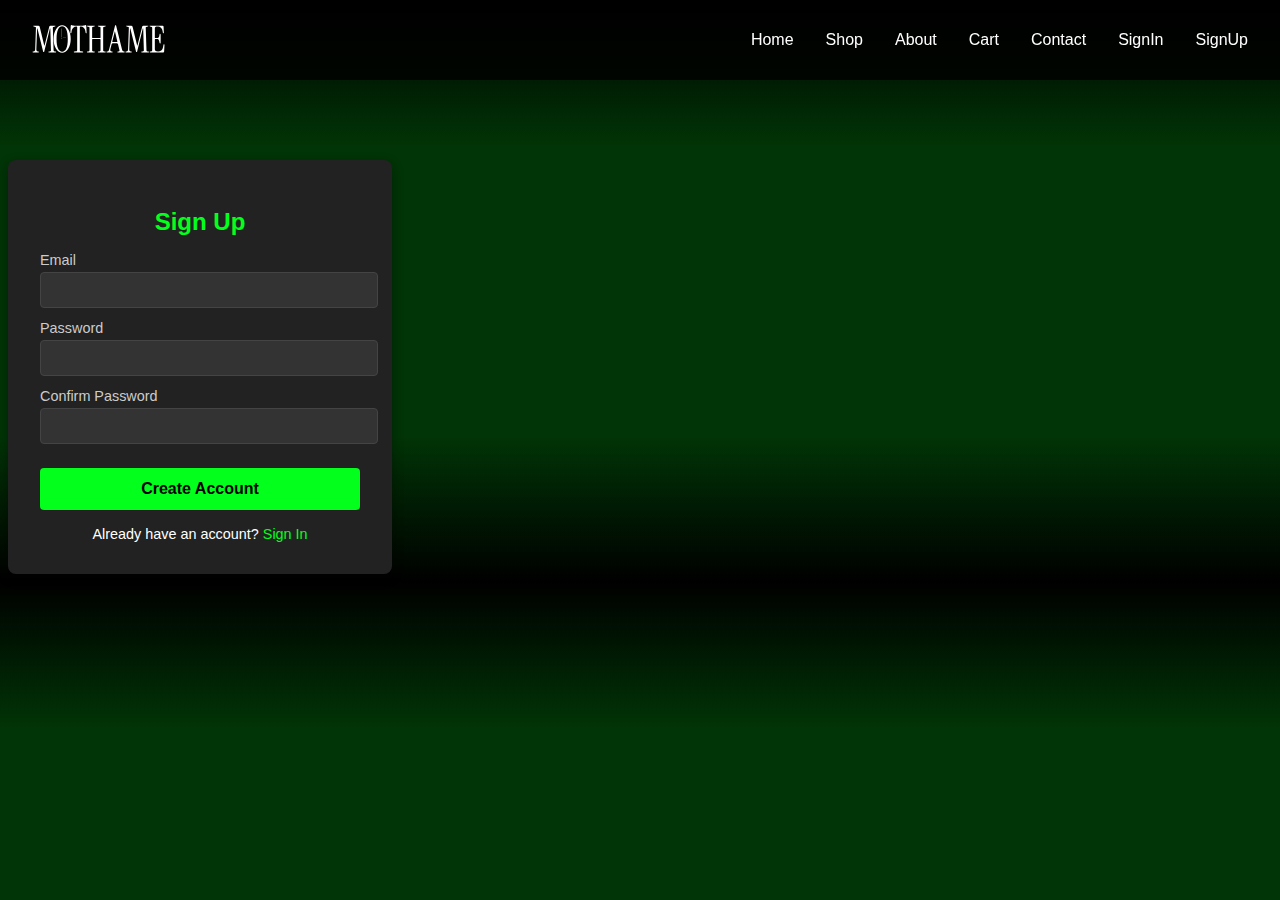
<file: signUp.html>
<!DOCTYPE html>
<html lang="en">
<head>
  <meta charset="UTF-8" />
  <meta name="viewport" content="width=device-width, initial-scale=1.0" />
  <title>Sign Up | MOTHAME TIME PIECES</title>
  <link rel="stylesheet" href="styles.css" />
</head>
<body>
 
   <header>
    <div class="logo"><svg width="173" height="62" viewBox="0 0 173 62" fill="none" xmlns="http://www.w3.org/2000/svg">
<path d="M54.664 47C54.184 47 53.944 46.824 53.944 46.472C53.944 46.12 54.152 45.928 54.568 45.896L56.728 45.56C57.368 45.464 57.8 45.304 58.024 45.08C58.248 44.824 58.36 44.36 58.36 43.688V14.888C58.36 14.44 58.264 14.12 58.072 13.928C57.88 13.736 57.48 13.64 56.872 13.64C55.688 13.64 54.52 14.152 53.368 15.176C52.216 16.2 51.464 17.848 51.112 20.12L50.872 21.704C50.808 22.12 50.584 22.328 50.2 22.328C49.72 22.328 49.512 22.056 49.576 21.512L50.008 12.824C50.072 12.088 50.36 11.72 50.872 11.72C51.096 11.72 51.304 11.784 51.496 11.912C51.688 12.008 52.008 12.12 52.456 12.248C52.936 12.376 53.688 12.44 54.712 12.44H65.416C66.44 12.44 67.176 12.376 67.624 12.248C68.104 12.12 68.44 12.008 68.632 11.912C68.856 11.784 69.064 11.72 69.256 11.72C69.768 11.72 70.056 12.088 70.12 12.824L70.552 21.512C70.616 22.056 70.408 22.328 69.928 22.328C69.544 22.328 69.32 22.12 69.256 21.704L69.016 20.12C68.696 17.848 67.96 16.2 66.808 15.176C65.656 14.152 64.472 13.64 63.256 13.64C62.648 13.64 62.248 13.736 62.056 13.928C61.864 14.12 61.768 14.44 61.768 14.888V43.688C61.768 44.36 61.88 44.824 62.104 45.08C62.36 45.304 62.792 45.464 63.4 45.56L65.56 45.896C65.976 45.928 66.184 46.12 66.184 46.472C66.184 46.824 65.944 47 65.464 47H54.664Z" fill="white"/>
<path d="M15.12 46.52C14.992 46.52 14.848 46.472 14.688 46.376C14.528 46.28 14.416 46.072 14.352 45.752L7.104 16.328C7.072 16.104 6.976 16.008 6.816 16.04C6.656 16.04 6.576 16.152 6.576 16.376L5.616 42.872C5.584 43.768 5.728 44.456 6.048 44.936C6.368 45.384 6.928 45.672 7.728 45.8L8.352 45.896C8.768 45.928 8.976 46.12 8.976 46.472C8.976 46.824 8.736 47 8.256 47H1.392C0.912 47 0.672 46.824 0.672 46.472C0.672 46.12 0.88 45.928 1.296 45.896L1.92 45.8C2.752 45.672 3.312 45.384 3.6 44.936C3.92 44.456 4.096 43.768 4.128 42.872L5.088 15.608C5.12 14.936 5.024 14.488 4.8 14.264C4.576 14.04 4.096 13.864 3.36 13.736L2.256 13.544C1.84 13.448 1.632 13.256 1.632 12.968C1.632 12.616 1.872 12.44 2.352 12.44H8.112C9.104 12.44 9.712 12.92 9.936 13.88L15.744 37.832C15.808 38.056 15.904 38.168 16.032 38.168C16.192 38.168 16.288 38.056 16.32 37.832L22.368 13.64C22.56 12.84 23.072 12.44 23.904 12.44H29.568C30.048 12.44 30.288 12.616 30.288 12.968C30.288 13.256 30.08 13.448 29.664 13.544L28.56 13.736C27.888 13.864 27.44 14.04 27.216 14.264C26.992 14.488 26.896 14.936 26.928 15.608L27.888 43.832C27.92 44.504 28.032 44.952 28.224 45.176C28.416 45.4 28.848 45.576 29.52 45.704L30.624 45.896C31.04 45.992 31.248 46.184 31.248 46.472C31.248 46.824 31.008 47 30.528 47H21.84C21.36 47 21.12 46.824 21.12 46.472C21.12 46.184 21.328 45.992 21.744 45.896L22.848 45.704C23.52 45.576 23.968 45.4 24.192 45.176C24.416 44.952 24.512 44.504 24.48 43.832L23.664 16.376C23.664 16.152 23.584 16.04 23.424 16.04C23.296 16.008 23.2 16.088 23.136 16.28L15.84 45.752C15.776 46.072 15.664 46.28 15.504 46.376C15.376 46.472 15.248 46.52 15.12 46.52Z" fill="white"/>
<path d="M135.12 46.52C134.992 46.52 134.848 46.472 134.688 46.376C134.528 46.28 134.416 46.072 134.352 45.752L127.104 16.328C127.072 16.104 126.976 16.008 126.816 16.04C126.656 16.04 126.576 16.152 126.576 16.376L125.616 42.872C125.584 43.768 125.728 44.456 126.048 44.936C126.368 45.384 126.928 45.672 127.728 45.8L128.352 45.896C128.768 45.928 128.976 46.12 128.976 46.472C128.976 46.824 128.736 47 128.256 47H121.392C120.912 47 120.672 46.824 120.672 46.472C120.672 46.12 120.88 45.928 121.296 45.896L121.92 45.8C122.752 45.672 123.312 45.384 123.6 44.936C123.92 44.456 124.096 43.768 124.128 42.872L125.088 15.608C125.12 14.936 125.024 14.488 124.8 14.264C124.576 14.04 124.096 13.864 123.36 13.736L122.256 13.544C121.84 13.448 121.632 13.256 121.632 12.968C121.632 12.616 121.872 12.44 122.352 12.44H128.112C129.104 12.44 129.712 12.92 129.936 13.88L135.744 37.832C135.808 38.056 135.904 38.168 136.032 38.168C136.192 38.168 136.288 38.056 136.32 37.832L142.368 13.64C142.56 12.84 143.072 12.44 143.904 12.44H149.568C150.048 12.44 150.288 12.616 150.288 12.968C150.288 13.256 150.08 13.448 149.664 13.544L148.56 13.736C147.888 13.864 147.44 14.04 147.216 14.264C146.992 14.488 146.896 14.936 146.928 15.608L147.888 43.832C147.92 44.504 148.032 44.952 148.224 45.176C148.416 45.4 148.848 45.576 149.52 45.704L150.624 45.896C151.04 45.992 151.248 46.184 151.248 46.472C151.248 46.824 151.008 47 150.528 47H141.84C141.36 47 141.12 46.824 141.12 46.472C141.12 46.184 141.328 45.992 141.744 45.896L142.848 45.704C143.52 45.576 143.968 45.4 144.192 45.176C144.416 44.952 144.512 44.504 144.48 43.832L143.664 16.376C143.664 16.152 143.584 16.04 143.424 16.04C143.296 16.008 143.2 16.088 143.136 16.28L135.84 45.752C135.776 46.072 135.664 46.28 135.504 46.376C135.376 46.472 135.248 46.52 135.12 46.52Z" fill="white"/>
<path d="M152.632 47C152.152 47 151.912 46.824 151.912 46.472C151.912 46.184 152.12 45.992 152.536 45.896L153.64 45.704C154.312 45.576 154.744 45.4 154.936 45.176C155.16 44.952 155.272 44.504 155.272 43.832V15.608C155.272 14.936 155.16 14.488 154.936 14.264C154.744 14.04 154.312 13.864 153.64 13.736L152.536 13.544C152.12 13.448 151.912 13.256 151.912 12.968C151.912 12.616 152.152 12.44 152.632 12.44H168.76C169.496 12.44 169.896 12.808 169.96 13.544L170.344 21.512C170.408 22.056 170.2 22.328 169.72 22.328C169.336 22.328 169.112 22.12 169.048 21.704L168.76 19.928C168.408 17.752 167.688 16.168 166.6 15.176C165.512 14.152 164.008 13.64 162.088 13.64C160.808 13.64 159.912 13.832 159.4 14.216C158.92 14.568 158.68 15.208 158.68 16.136V27.704C158.68 28.152 158.904 28.376 159.352 28.376H161.752C163.16 28.376 164.024 27.624 164.344 26.12L164.824 23.72C164.952 23.24 165.224 23.032 165.64 23.096C165.992 23.16 166.168 23.432 166.168 23.912V34.712C166.168 35.192 165.992 35.464 165.64 35.528C165.224 35.592 164.952 35.384 164.824 34.904L164.344 32.552C164.12 31.432 163.8 30.696 163.384 30.344C163 29.992 162.44 29.816 161.704 29.816H159.352C158.904 29.816 158.68 30.04 158.68 30.488V42.536C158.68 43.688 158.968 44.52 159.544 45.032C160.152 45.544 161.24 45.8 162.808 45.8C164.408 45.8 165.768 45.4 166.888 44.6C168.04 43.768 168.84 42.232 169.288 39.992L169.864 37.16C169.96 36.744 170.2 36.536 170.584 36.536C171.032 36.536 171.224 36.808 171.16 37.352L170.68 45.896C170.616 46.632 170.216 47 169.48 47H152.632Z" fill="white"/>
<path d="M71.632 47C71.152 47 70.912 46.824 70.912 46.472C70.912 46.184 71.12 45.992 71.536 45.896L72.64 45.704C73.312 45.576 73.744 45.4 73.936 45.176C74.16 44.952 74.272 44.504 74.272 43.832V15.608C74.272 14.936 74.16 14.488 73.936 14.264C73.744 14.04 73.312 13.864 72.64 13.736L71.536 13.544C71.12 13.448 70.912 13.256 70.912 12.968C70.912 12.616 71.152 12.44 71.632 12.44H80.416C80.896 12.44 81.136 12.632 81.136 13.016C81.136 13.304 80.96 13.48 80.608 13.544L79.312 13.736C78.64 13.832 78.192 14.008 77.968 14.264C77.776 14.52 77.68 14.984 77.68 15.656V27.704C77.68 28.152 77.904 28.376 78.352 28.376H87.856C88.304 28.376 88.528 28.152 88.528 27.704V15.656C88.528 14.984 88.416 14.52 88.192 14.264C88 14.008 87.568 13.832 86.896 13.736L85.6 13.544C85.248 13.48 85.072 13.304 85.072 13.016C85.072 12.632 85.312 12.44 85.792 12.44H94.576C95.056 12.44 95.296 12.616 95.296 12.968C95.296 13.256 95.088 13.448 94.672 13.544L93.568 13.736C92.896 13.864 92.448 14.04 92.224 14.264C92.032 14.488 91.936 14.936 91.936 15.608V43.832C91.936 44.504 92.032 44.952 92.224 45.176C92.448 45.4 92.896 45.576 93.568 45.704L94.672 45.896C95.088 45.992 95.296 46.184 95.296 46.472C95.296 46.824 95.056 47 94.576 47H85.792C85.312 47 85.072 46.808 85.072 46.424C85.072 46.136 85.248 45.96 85.6 45.896L86.896 45.704C87.568 45.608 88 45.432 88.192 45.176C88.416 44.92 88.528 44.456 88.528 43.784V30.488C88.528 30.04 88.304 29.816 87.856 29.816H78.352C77.904 29.816 77.68 30.04 77.68 30.488V43.784C77.68 44.456 77.776 44.92 77.968 45.176C78.192 45.432 78.64 45.608 79.312 45.704L80.608 45.896C80.96 45.96 81.136 46.136 81.136 46.424C81.136 46.808 80.896 47 80.416 47H71.632Z" fill="white"/>
<path d="M96.856 47C96.376 47 96.136 46.84 96.136 46.52C96.136 46.2 96.36 45.992 96.808 45.896L97.528 45.752C98.168 45.624 98.648 45.32 98.968 44.84C99.288 44.328 99.56 43.624 99.784 42.728L107.224 12.728C107.288 12.408 107.384 12.2 107.512 12.104C107.672 12.008 107.816 11.96 107.944 11.96C108.104 11.96 108.248 12.008 108.376 12.104C108.536 12.2 108.648 12.408 108.712 12.728L116.296 43.16C116.52 44.056 116.776 44.68 117.064 45.032C117.352 45.384 117.8 45.624 118.408 45.752L119.128 45.896C119.576 45.992 119.8 46.2 119.8 46.52C119.8 46.84 119.56 47 119.08 47H110.872C110.424 47 110.2 46.824 110.2 46.472C110.2 46.12 110.472 45.928 111.016 45.896L111.928 45.8C112.472 45.736 112.808 45.56 112.936 45.272C113.096 44.984 113.096 44.488 112.936 43.784L111.112 36.344C110.92 35.512 110.392 35.096 109.528 35.096H104.488C103.656 35.096 103.128 35.512 102.904 36.344L101.272 42.776C100.792 44.6 101.272 45.608 102.712 45.8L103.432 45.896C103.976 45.992 104.248 46.184 104.248 46.472C104.248 46.824 104.024 47 103.576 47H96.856ZM104.344 33.656H109.624C110.136 33.656 110.344 33.384 110.248 32.84L107.176 19.976H106.936L103.72 32.84C103.624 33.384 103.832 33.656 104.344 33.656Z" fill="white"/>
<path d="M38.96 47.432C37.424 47.432 35.984 46.984 34.64 46.088C33.296 45.16 32.112 43.896 31.088 42.296C30.096 40.696 29.312 38.824 28.736 36.68C28.192 34.504 27.92 32.168 27.92 29.672C27.92 27.176 28.192 24.856 28.736 22.712C29.312 20.568 30.096 18.696 31.088 17.096C32.112 15.464 33.296 14.2 34.64 13.304C35.984 12.408 37.424 11.96 38.96 11.96C40.496 11.96 41.92 12.408 43.232 13.304C44.576 14.2 45.76 15.464 46.784 17.096C47.808 18.696 48.592 20.568 49.136 22.712C49.712 24.856 50 27.176 50 29.672C50 32.168 49.712 34.504 49.136 36.68C48.592 38.824 47.808 40.696 46.784 42.296C45.76 43.896 44.576 45.16 43.232 46.088C41.92 46.984 40.496 47.432 38.96 47.432ZM38.96 46.136C41.232 46.136 43.008 44.776 44.288 42.056C45.568 39.336 46.208 35.208 46.208 29.672C46.208 24.136 45.568 20.024 44.288 17.336C43.008 14.616 41.232 13.256 38.96 13.256C36.72 13.256 34.944 14.616 33.632 17.336C32.352 20.024 31.712 24.136 31.712 29.672C31.712 35.208 32.352 39.336 33.632 42.056C34.944 44.776 36.72 46.136 38.96 46.136Z" fill="white"/>
<circle cx="38.5" cy="28.5" r="0.5" fill="white"/>
<path d="M38.5 27.0063L38 26.9993L38.1503 16.3727C38.1523 16.2347 38.2658 16.1243 38.4038 16.1263C38.5419 16.1282 38.6522 16.2417 38.6502 16.3798L38.5 27.0063Z" fill="#03FF1C"/>
<path d="M40 28H43.75C43.8881 28 44 28.1119 44 28.25C44 28.3881 43.8881 28.5 43.75 28.5H40V28Z" fill="#03FF1C"/>
</svg>
</div>

<button class="menu-toggle" aria-label="Toggle navigation">
    <span></span>
    <span></span>
    <span></span>
  </button>

  
<nav>
  <li><a href="index.html">Home</a></li>
  <li><a href="shop.html">Shop</a></li>
  <li><a href="About.html">About</a></li>
  <li><a href="cart.html">Cart</a></li>
  <li><a href="Contact.html">Contact</a></li>
  <li id="nav-signin"><a href="signIn.html">SignIn</a></li>
  <li id="nav-signup"><a href="signUp.html">SignUp</a></li>
</nav>
  </header>
 
 <div class="signup-container">
    <h1>Sign Up</h1>
    <form id="signup-form" novalidate>
      <label for="email">Email</label>
      <input id="email" type="email" required />

      <label for="password">Password</label>
      <input id="password" type="password" required />

      <label for="confirm-password">Confirm Password</label>
      <input id="confirm-password" type="password" required />

      <div class="error" id="signup-error"></div>
      <button type="submit">Create Account</button>
    </form>
    <div class="link">
      Already have an account? <a href="signin.html">Sign In</a>
    </div>
  </div>
  </main>

  <script src="srcipt.js"></script>
   <script>
    document.getElementById('signup-form').addEventListener('submit', function(e) {
      e.preventDefault();
      const email = document.getElementById('email').value.trim();
      const password = document.getElementById('password').value.trim();
      const confirm = document.getElementById('confirm-password').value.trim();
      const errorEl = document.getElementById('signup-error');

      if (!email || !password || !confirm) {
        errorEl.textContent = 'All fields are required.';
        errorEl.style.display = 'block';
        return;
      }
      if (password !== confirm) {
        errorEl.textContent = 'Passwords do not match.';
        errorEl.style.display = 'block';
        return;
      }

      localStorage.setItem('signedIn', 'true');

      
      window.location.href = 'cart.html';
    });
  </script>
</body>
</html>
</file>
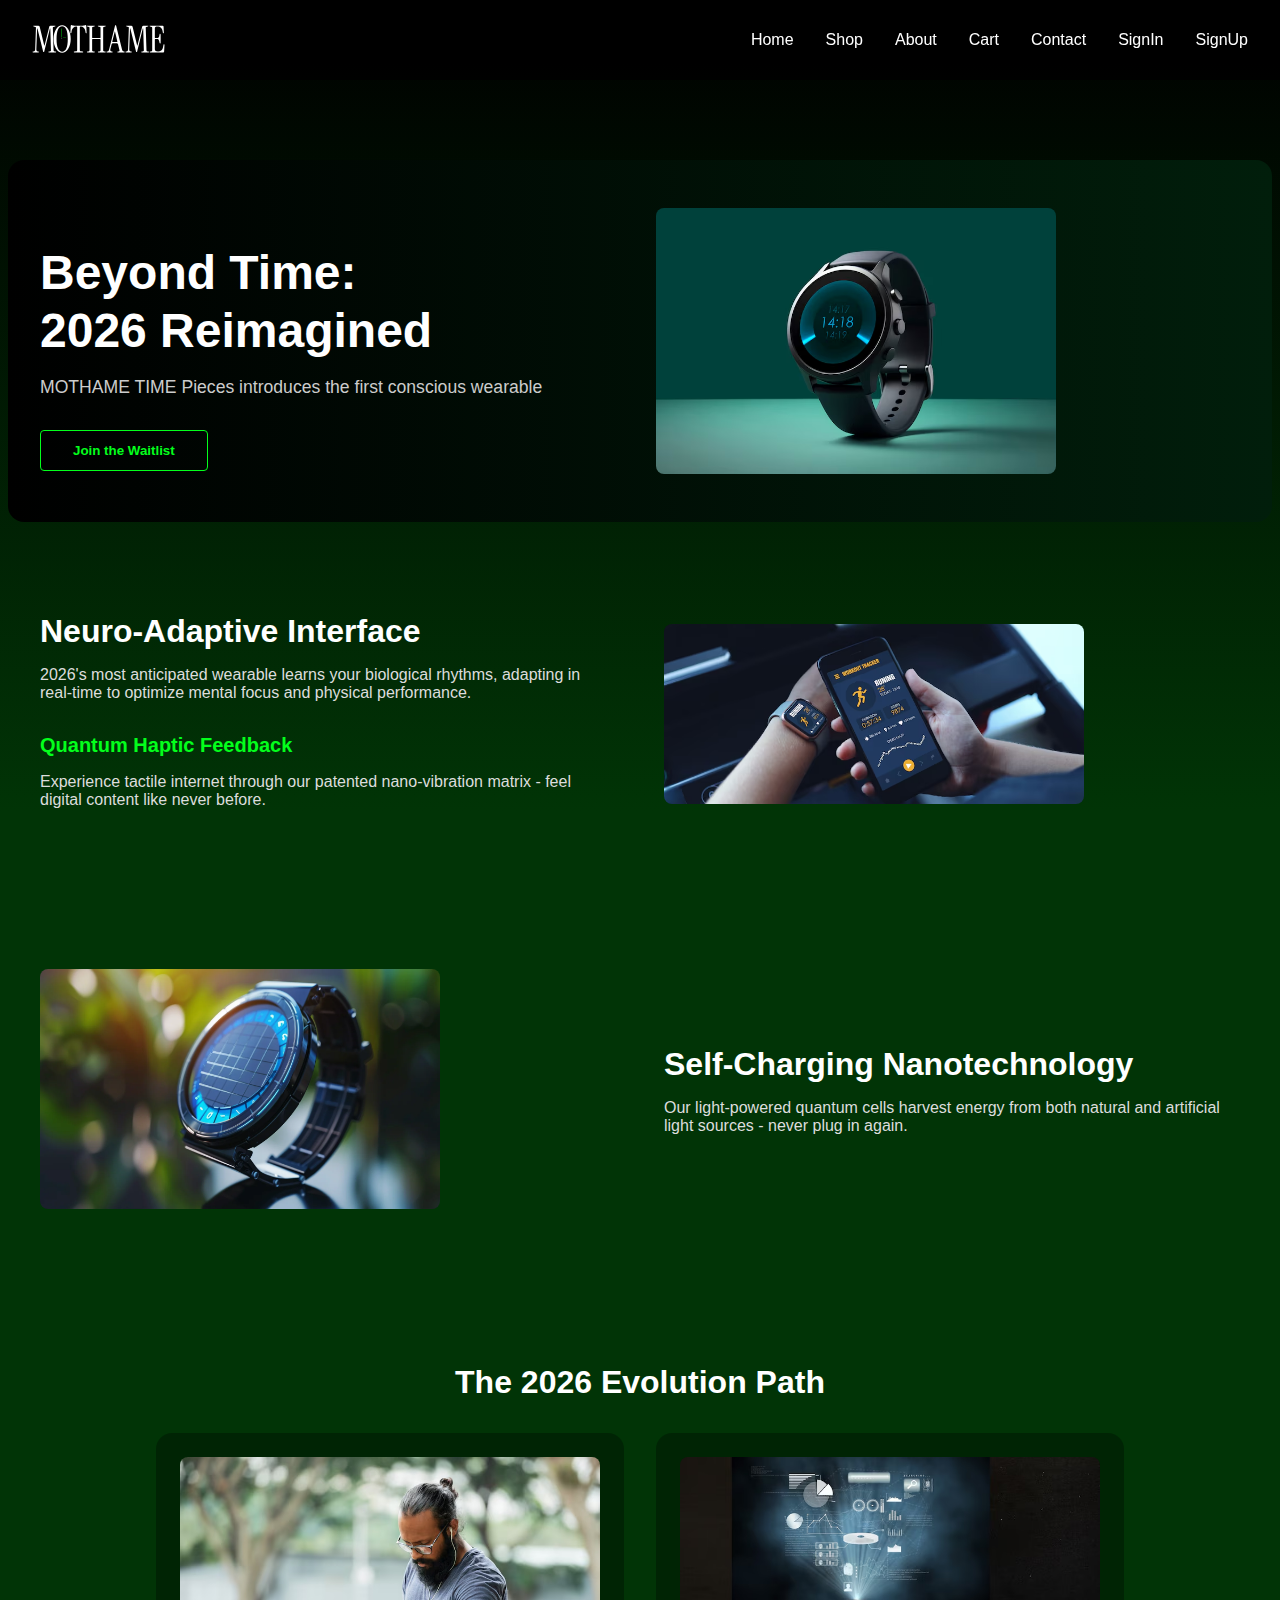
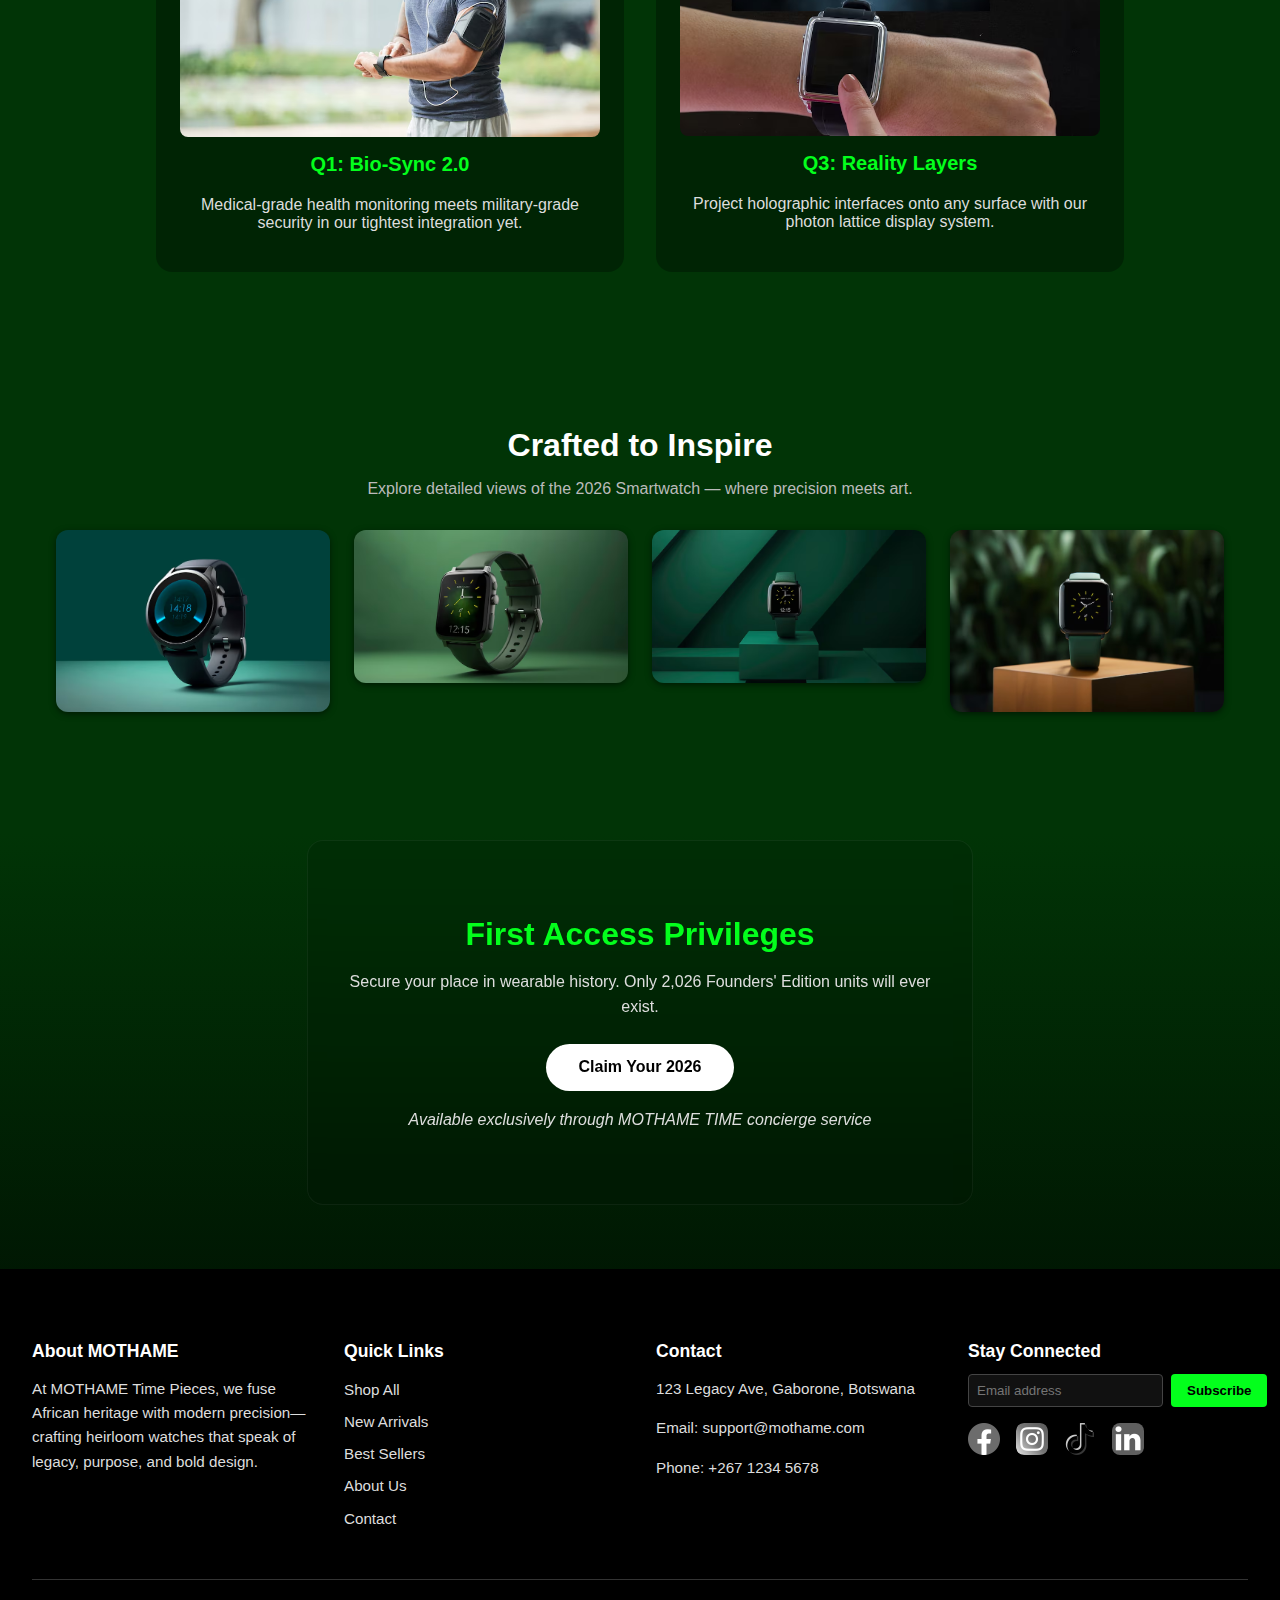
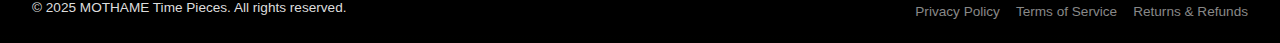
<file: smartwatch.html>
<!DOCTYPE html>
<html lang="en">
<head>
    <meta charset="UTF-8">
    <meta name="viewport" content="width=device-width, initial-scale=1.0">
    <title>MOTHAME TIME Pieces - The 2026 Chrono Revolution</title>
    <link rel="stylesheet" href="styles.css">
</head>
<body>

     <header>
    <div class="logo"><svg width="173" height="62" viewBox="0 0 173 62" fill="none" xmlns="http://www.w3.org/2000/svg">
<path d="M54.664 47C54.184 47 53.944 46.824 53.944 46.472C53.944 46.12 54.152 45.928 54.568 45.896L56.728 45.56C57.368 45.464 57.8 45.304 58.024 45.08C58.248 44.824 58.36 44.36 58.36 43.688V14.888C58.36 14.44 58.264 14.12 58.072 13.928C57.88 13.736 57.48 13.64 56.872 13.64C55.688 13.64 54.52 14.152 53.368 15.176C52.216 16.2 51.464 17.848 51.112 20.12L50.872 21.704C50.808 22.12 50.584 22.328 50.2 22.328C49.72 22.328 49.512 22.056 49.576 21.512L50.008 12.824C50.072 12.088 50.36 11.72 50.872 11.72C51.096 11.72 51.304 11.784 51.496 11.912C51.688 12.008 52.008 12.12 52.456 12.248C52.936 12.376 53.688 12.44 54.712 12.44H65.416C66.44 12.44 67.176 12.376 67.624 12.248C68.104 12.12 68.44 12.008 68.632 11.912C68.856 11.784 69.064 11.72 69.256 11.72C69.768 11.72 70.056 12.088 70.12 12.824L70.552 21.512C70.616 22.056 70.408 22.328 69.928 22.328C69.544 22.328 69.32 22.12 69.256 21.704L69.016 20.12C68.696 17.848 67.96 16.2 66.808 15.176C65.656 14.152 64.472 13.64 63.256 13.64C62.648 13.64 62.248 13.736 62.056 13.928C61.864 14.12 61.768 14.44 61.768 14.888V43.688C61.768 44.36 61.88 44.824 62.104 45.08C62.36 45.304 62.792 45.464 63.4 45.56L65.56 45.896C65.976 45.928 66.184 46.12 66.184 46.472C66.184 46.824 65.944 47 65.464 47H54.664Z" fill="white"/>
<path d="M15.12 46.52C14.992 46.52 14.848 46.472 14.688 46.376C14.528 46.28 14.416 46.072 14.352 45.752L7.104 16.328C7.072 16.104 6.976 16.008 6.816 16.04C6.656 16.04 6.576 16.152 6.576 16.376L5.616 42.872C5.584 43.768 5.728 44.456 6.048 44.936C6.368 45.384 6.928 45.672 7.728 45.8L8.352 45.896C8.768 45.928 8.976 46.12 8.976 46.472C8.976 46.824 8.736 47 8.256 47H1.392C0.912 47 0.672 46.824 0.672 46.472C0.672 46.12 0.88 45.928 1.296 45.896L1.92 45.8C2.752 45.672 3.312 45.384 3.6 44.936C3.92 44.456 4.096 43.768 4.128 42.872L5.088 15.608C5.12 14.936 5.024 14.488 4.8 14.264C4.576 14.04 4.096 13.864 3.36 13.736L2.256 13.544C1.84 13.448 1.632 13.256 1.632 12.968C1.632 12.616 1.872 12.44 2.352 12.44H8.112C9.104 12.44 9.712 12.92 9.936 13.88L15.744 37.832C15.808 38.056 15.904 38.168 16.032 38.168C16.192 38.168 16.288 38.056 16.32 37.832L22.368 13.64C22.56 12.84 23.072 12.44 23.904 12.44H29.568C30.048 12.44 30.288 12.616 30.288 12.968C30.288 13.256 30.08 13.448 29.664 13.544L28.56 13.736C27.888 13.864 27.44 14.04 27.216 14.264C26.992 14.488 26.896 14.936 26.928 15.608L27.888 43.832C27.92 44.504 28.032 44.952 28.224 45.176C28.416 45.4 28.848 45.576 29.52 45.704L30.624 45.896C31.04 45.992 31.248 46.184 31.248 46.472C31.248 46.824 31.008 47 30.528 47H21.84C21.36 47 21.12 46.824 21.12 46.472C21.12 46.184 21.328 45.992 21.744 45.896L22.848 45.704C23.52 45.576 23.968 45.4 24.192 45.176C24.416 44.952 24.512 44.504 24.48 43.832L23.664 16.376C23.664 16.152 23.584 16.04 23.424 16.04C23.296 16.008 23.2 16.088 23.136 16.28L15.84 45.752C15.776 46.072 15.664 46.28 15.504 46.376C15.376 46.472 15.248 46.52 15.12 46.52Z" fill="white"/>
<path d="M135.12 46.52C134.992 46.52 134.848 46.472 134.688 46.376C134.528 46.28 134.416 46.072 134.352 45.752L127.104 16.328C127.072 16.104 126.976 16.008 126.816 16.04C126.656 16.04 126.576 16.152 126.576 16.376L125.616 42.872C125.584 43.768 125.728 44.456 126.048 44.936C126.368 45.384 126.928 45.672 127.728 45.8L128.352 45.896C128.768 45.928 128.976 46.12 128.976 46.472C128.976 46.824 128.736 47 128.256 47H121.392C120.912 47 120.672 46.824 120.672 46.472C120.672 46.12 120.88 45.928 121.296 45.896L121.92 45.8C122.752 45.672 123.312 45.384 123.6 44.936C123.92 44.456 124.096 43.768 124.128 42.872L125.088 15.608C125.12 14.936 125.024 14.488 124.8 14.264C124.576 14.04 124.096 13.864 123.36 13.736L122.256 13.544C121.84 13.448 121.632 13.256 121.632 12.968C121.632 12.616 121.872 12.44 122.352 12.44H128.112C129.104 12.44 129.712 12.92 129.936 13.88L135.744 37.832C135.808 38.056 135.904 38.168 136.032 38.168C136.192 38.168 136.288 38.056 136.32 37.832L142.368 13.64C142.56 12.84 143.072 12.44 143.904 12.44H149.568C150.048 12.44 150.288 12.616 150.288 12.968C150.288 13.256 150.08 13.448 149.664 13.544L148.56 13.736C147.888 13.864 147.44 14.04 147.216 14.264C146.992 14.488 146.896 14.936 146.928 15.608L147.888 43.832C147.92 44.504 148.032 44.952 148.224 45.176C148.416 45.4 148.848 45.576 149.52 45.704L150.624 45.896C151.04 45.992 151.248 46.184 151.248 46.472C151.248 46.824 151.008 47 150.528 47H141.84C141.36 47 141.12 46.824 141.12 46.472C141.12 46.184 141.328 45.992 141.744 45.896L142.848 45.704C143.52 45.576 143.968 45.4 144.192 45.176C144.416 44.952 144.512 44.504 144.48 43.832L143.664 16.376C143.664 16.152 143.584 16.04 143.424 16.04C143.296 16.008 143.2 16.088 143.136 16.28L135.84 45.752C135.776 46.072 135.664 46.28 135.504 46.376C135.376 46.472 135.248 46.52 135.12 46.52Z" fill="white"/>
<path d="M152.632 47C152.152 47 151.912 46.824 151.912 46.472C151.912 46.184 152.12 45.992 152.536 45.896L153.64 45.704C154.312 45.576 154.744 45.4 154.936 45.176C155.16 44.952 155.272 44.504 155.272 43.832V15.608C155.272 14.936 155.16 14.488 154.936 14.264C154.744 14.04 154.312 13.864 153.64 13.736L152.536 13.544C152.12 13.448 151.912 13.256 151.912 12.968C151.912 12.616 152.152 12.44 152.632 12.44H168.76C169.496 12.44 169.896 12.808 169.96 13.544L170.344 21.512C170.408 22.056 170.2 22.328 169.72 22.328C169.336 22.328 169.112 22.12 169.048 21.704L168.76 19.928C168.408 17.752 167.688 16.168 166.6 15.176C165.512 14.152 164.008 13.64 162.088 13.64C160.808 13.64 159.912 13.832 159.4 14.216C158.92 14.568 158.68 15.208 158.68 16.136V27.704C158.68 28.152 158.904 28.376 159.352 28.376H161.752C163.16 28.376 164.024 27.624 164.344 26.12L164.824 23.72C164.952 23.24 165.224 23.032 165.64 23.096C165.992 23.16 166.168 23.432 166.168 23.912V34.712C166.168 35.192 165.992 35.464 165.64 35.528C165.224 35.592 164.952 35.384 164.824 34.904L164.344 32.552C164.12 31.432 163.8 30.696 163.384 30.344C163 29.992 162.44 29.816 161.704 29.816H159.352C158.904 29.816 158.68 30.04 158.68 30.488V42.536C158.68 43.688 158.968 44.52 159.544 45.032C160.152 45.544 161.24 45.8 162.808 45.8C164.408 45.8 165.768 45.4 166.888 44.6C168.04 43.768 168.84 42.232 169.288 39.992L169.864 37.16C169.96 36.744 170.2 36.536 170.584 36.536C171.032 36.536 171.224 36.808 171.16 37.352L170.68 45.896C170.616 46.632 170.216 47 169.48 47H152.632Z" fill="white"/>
<path d="M71.632 47C71.152 47 70.912 46.824 70.912 46.472C70.912 46.184 71.12 45.992 71.536 45.896L72.64 45.704C73.312 45.576 73.744 45.4 73.936 45.176C74.16 44.952 74.272 44.504 74.272 43.832V15.608C74.272 14.936 74.16 14.488 73.936 14.264C73.744 14.04 73.312 13.864 72.64 13.736L71.536 13.544C71.12 13.448 70.912 13.256 70.912 12.968C70.912 12.616 71.152 12.44 71.632 12.44H80.416C80.896 12.44 81.136 12.632 81.136 13.016C81.136 13.304 80.96 13.48 80.608 13.544L79.312 13.736C78.64 13.832 78.192 14.008 77.968 14.264C77.776 14.52 77.68 14.984 77.68 15.656V27.704C77.68 28.152 77.904 28.376 78.352 28.376H87.856C88.304 28.376 88.528 28.152 88.528 27.704V15.656C88.528 14.984 88.416 14.52 88.192 14.264C88 14.008 87.568 13.832 86.896 13.736L85.6 13.544C85.248 13.48 85.072 13.304 85.072 13.016C85.072 12.632 85.312 12.44 85.792 12.44H94.576C95.056 12.44 95.296 12.616 95.296 12.968C95.296 13.256 95.088 13.448 94.672 13.544L93.568 13.736C92.896 13.864 92.448 14.04 92.224 14.264C92.032 14.488 91.936 14.936 91.936 15.608V43.832C91.936 44.504 92.032 44.952 92.224 45.176C92.448 45.4 92.896 45.576 93.568 45.704L94.672 45.896C95.088 45.992 95.296 46.184 95.296 46.472C95.296 46.824 95.056 47 94.576 47H85.792C85.312 47 85.072 46.808 85.072 46.424C85.072 46.136 85.248 45.96 85.6 45.896L86.896 45.704C87.568 45.608 88 45.432 88.192 45.176C88.416 44.92 88.528 44.456 88.528 43.784V30.488C88.528 30.04 88.304 29.816 87.856 29.816H78.352C77.904 29.816 77.68 30.04 77.68 30.488V43.784C77.68 44.456 77.776 44.92 77.968 45.176C78.192 45.432 78.64 45.608 79.312 45.704L80.608 45.896C80.96 45.96 81.136 46.136 81.136 46.424C81.136 46.808 80.896 47 80.416 47H71.632Z" fill="white"/>
<path d="M96.856 47C96.376 47 96.136 46.84 96.136 46.52C96.136 46.2 96.36 45.992 96.808 45.896L97.528 45.752C98.168 45.624 98.648 45.32 98.968 44.84C99.288 44.328 99.56 43.624 99.784 42.728L107.224 12.728C107.288 12.408 107.384 12.2 107.512 12.104C107.672 12.008 107.816 11.96 107.944 11.96C108.104 11.96 108.248 12.008 108.376 12.104C108.536 12.2 108.648 12.408 108.712 12.728L116.296 43.16C116.52 44.056 116.776 44.68 117.064 45.032C117.352 45.384 117.8 45.624 118.408 45.752L119.128 45.896C119.576 45.992 119.8 46.2 119.8 46.52C119.8 46.84 119.56 47 119.08 47H110.872C110.424 47 110.2 46.824 110.2 46.472C110.2 46.12 110.472 45.928 111.016 45.896L111.928 45.8C112.472 45.736 112.808 45.56 112.936 45.272C113.096 44.984 113.096 44.488 112.936 43.784L111.112 36.344C110.92 35.512 110.392 35.096 109.528 35.096H104.488C103.656 35.096 103.128 35.512 102.904 36.344L101.272 42.776C100.792 44.6 101.272 45.608 102.712 45.8L103.432 45.896C103.976 45.992 104.248 46.184 104.248 46.472C104.248 46.824 104.024 47 103.576 47H96.856ZM104.344 33.656H109.624C110.136 33.656 110.344 33.384 110.248 32.84L107.176 19.976H106.936L103.72 32.84C103.624 33.384 103.832 33.656 104.344 33.656Z" fill="white"/>
<path d="M38.96 47.432C37.424 47.432 35.984 46.984 34.64 46.088C33.296 45.16 32.112 43.896 31.088 42.296C30.096 40.696 29.312 38.824 28.736 36.68C28.192 34.504 27.92 32.168 27.92 29.672C27.92 27.176 28.192 24.856 28.736 22.712C29.312 20.568 30.096 18.696 31.088 17.096C32.112 15.464 33.296 14.2 34.64 13.304C35.984 12.408 37.424 11.96 38.96 11.96C40.496 11.96 41.92 12.408 43.232 13.304C44.576 14.2 45.76 15.464 46.784 17.096C47.808 18.696 48.592 20.568 49.136 22.712C49.712 24.856 50 27.176 50 29.672C50 32.168 49.712 34.504 49.136 36.68C48.592 38.824 47.808 40.696 46.784 42.296C45.76 43.896 44.576 45.16 43.232 46.088C41.92 46.984 40.496 47.432 38.96 47.432ZM38.96 46.136C41.232 46.136 43.008 44.776 44.288 42.056C45.568 39.336 46.208 35.208 46.208 29.672C46.208 24.136 45.568 20.024 44.288 17.336C43.008 14.616 41.232 13.256 38.96 13.256C36.72 13.256 34.944 14.616 33.632 17.336C32.352 20.024 31.712 24.136 31.712 29.672C31.712 35.208 32.352 39.336 33.632 42.056C34.944 44.776 36.72 46.136 38.96 46.136Z" fill="white"/>
<circle cx="38.5" cy="28.5" r="0.5" fill="white"/>
<path d="M38.5 27.0063L38 26.9993L38.1503 16.3727C38.1523 16.2347 38.2658 16.1243 38.4038 16.1263C38.5419 16.1282 38.6522 16.2417 38.6502 16.3798L38.5 27.0063Z" fill="#03FF1C"/>
<path d="M40 28H43.75C43.8881 28 44 28.1119 44 28.25C44 28.3881 43.8881 28.5 43.75 28.5H40V28Z" fill="#03FF1C"/>
</svg>
</div>

<button class="menu-toggle" aria-label="Toggle navigation">
    <span></span>
    <span></span>
    <span></span>
  </button>


   
<nav>
  <li><a href="index.html">Home</a></li>
  <li><a href="shop.html">Shop</a></li>
  <li><a href="About.html">About</a></li>
  <li><a href="cart.html">Cart</a></li>
  <li><a href="Contact.html">Contact</a></li>
  <li id="nav-signin"><a href="signIn.html">SignIn</a></li>
  <li id="nav-signup"><a href="signUp.html">SignUp</a></li>
</nav>

  </header>
 
    <!-- Smartwatch Hero Section -->
    <section class="smartwatch-hero">
        <div class="hero-content">
            <h1>Beyond Time:<br>2026 Reimagined</h1>
            <p class="hero-subtext">MOTHAME TIME Pieces introduces the first conscious wearable</p>
            <button class="cta-pulse">Join the Waitlist</button>
        </div>
        <div class="hero-image-container">
            <!-- Add your watch image path -->
            <img src="Time\rendering-smart-home-device_23-2151039316.avif" alt="MOTHAME TIME 2026 Smartwatch" class="hero-watch">
        </div>
    </section>

    <!-- Future-Forward Design Section -->
    <section class="feature-section">
        <div class="text-column">
            <h2>Neuro-Adaptive Interface</h2>
            <p>2026's most anticipated wearable learns your biological rhythms, adapting in real-time to optimize mental focus and physical performance.</p>
            
            <div class="innovation-point">
                <h3>Quantum Haptic Feedback</h3>
                <p>Experience tactile internet through our patented nano-vibration matrix - feel digital content like never before.</p>
            </div>
        </div>
        <div class="image-column">
            <img src="\Time\sport-woman-running-treadmill-use-smartwatch-connect-smartphone-workout-app-listening-music-indoors-gym-background-health-sport-concept_206268-299.avif" alt="Advanced interface demonstration" class="watch-image">
        </div>
    </section>

    <!-- Sustainable Tech Showcase -->
    <section class="eco-section">
        <div class="eco-image">
            <img src="Time\Self-Charging-Wearables-1.webp" alt="Sustainable materials" class="material-image">
        </div>
        <div class="eco-text">
            <h2>Self-Charging Nanotechnology</h2>
            <p>Our light-powered quantum cells harvest energy from both natural and artificial light sources - never plug in again.</p>
         
        </div>
    </section>

    <!-- 2026 Innovation Timeline -->
    <section class="timeline-section">
        <h2>The 2026 Evolution Path</h2>
        <div class="timeline-grid">
            <div class="timeline-item">
                <img src="Time\sportsman-checking-time_1098-21116.avif" alt="Health scanning" class="timeline-image">
                <h3>Q1: Bio-Sync 2.0</h3>
                <p>Medical-grade health monitoring meets military-grade security in our tightest integration yet.</p>
            </div>
            
            <div class="timeline-item">
                <img src="Time\finger-touching-smartwatch-s-screen_1134-388.avif" alt="AR interface" class="timeline-image">
                <h3>Q3: Reality Layers</h3>
                <p>Project holographic interfaces onto any surface with our photon lattice display system.</p>
            </div>
        </div>
    </section>

        <!-- Image Gallery Section -->
<section class="image-gallery-section">
  <h2>Crafted to Inspire</h2>
  <p class="gallery-subtext">Explore detailed views of the 2026 Smartwatch — where precision meets art.</p>
  <div class="gallery-grid">
    <img src="Time\rendering-smart-home-device_23-2151039316.avif" alt="Smartwatch front view">
    <img src="Time\rendering-smart-home-device_23-2151039378.avif" alt="Smartwatch side profile">
    <img src="Time\rendering-smart-home-device_23-2151039318.avif" alt="Smartwatch on wrist">
    <img src="Time\rendering-smart-home-device_23-2151039343.avif" alt="Smartwatch materials">
  </div>
</section>


    <!-- Pre-Order Section -->
    <section class="preorder-section">
        <div class="preorder-card">
            <h2>First Access Privileges</h2>
            <p>Secure your place in wearable history. Only 2,026 Founders' Edition units will ever exist.</p>
            <button class="preorder-cta">Claim Your 2026</button>
            <p class="disclaimer">Available exclusively through MOTHAME TIME concierge service</p>
        </div>
    </section>

    <footer class="site-footer">
  <div class="footer-top">
    <!-- Brand & Mission -->
    <div class="footer-col">
      <h4>About MOTHAME</h4>
      <p>
        At MOTHAME Time Pieces, we fuse African heritage with modern precision—
        crafting heirloom watches that speak of legacy, purpose, and bold design.
      </p>
    </div>

    <!-- Quick Links -->
    <div class="footer-col">
      <h4>Quick Links</h4>
      <ul>
        <li><a href="shop.html">Shop All</a></li>
        <li><a href="#">New Arrivals</a></li>
        <li><a href="#">Best Sellers</a></li>
        <li><a href="About.html">About Us</a></li>
        <li><a href="Contact.html">Contact</a></li>
      </ul>
    </div>

    <!-- Contact Info -->
    <div class="footer-col">
      <h4>Contact</h4>
      <p>123 Legacy Ave, Gaborone, Botswana</p>
      <p>Email: <a href="mailto:support@mothame.com">support@mothame.com</a></p>
      <p>Phone: <a href="tel:+26712345678">+267 1234 5678</a></p>
    </div>

    <!-- Newsletter & Social -->
    <div class="footer-col">
      <h4>Stay Connected</h4>
      <form class="newsletter-form" action="/subscribe" method="post">
        <input type="email" name="email" placeholder="Email address" required>
        <button type="submit">Subscribe</button>
      </form>
      <div class="social-icons">
        <a href="https:\\www.facebook.com" aria-label="Facebook"><img src="Time\facebook_5968764.png" alt="Facebook-icon"></a>
        <a href="https:\\www.instagram.com" aria-label="Instagram"><img src="Time\instagram_2111463.png" alt="Instagram-icon"></a>
        <a href="https:\\www.tiktok.com" aria-label="tiktok"><img src="Time\tiktok.png" alt="ticktok-icon"></a>
        <a href="https:\\www.linkedIn" aria-label="LinkedIn"><img src="Time\5296501_linkedin_network_linkedin logo_icon.png" alt="LinkedIn-icon"></a>
      </div>
    </div>
  </div>

  <div class="footer-bottom">
    <p>© 2025 MOTHAME Time Pieces. All rights reserved.</p>
    <ul class="legal-links">
      <li><a href="#">Privacy Policy</a></li>
      <li><a href="#">Terms of Service</a></li>
      <li><a href="#">Returns & Refunds</a></li>
    </ul>
  </div>
</footer>
 <script src="script.js"></script>
 <script>
const toggle = document.querySelector('.menu-toggle');
const header = document.querySelector('header');
const navMenu = document.querySelector('.nav-menu');

// existing toggle code
toggle.addEventListener('click', (e) => {
  e.stopPropagation();         
  toggle.classList.toggle('open');
  header.classList.toggle('nav-open');
});

// click anywhere else closes it
document.addEventListener('click', (e) => {
  // if nav is open AND click is outside header OR nav items
  if (header.classList.contains('nav-open') &&
     !header.contains(e.target)) {
    toggle.classList.remove('open');
    header.classList.remove('nav-open');
  }
});

// prevent clicks inside nav-menu from closing it
navMenu.addEventListener('click', (e) => {
  e.stopPropagation();
});

</script>
</body>
</html>
</file>
<file: styles.css>
/* 
1. GLOBAL STYLES
  1.1 Body & Root Variables
  1.2 Universal Reset

2. HEADER & NAVIGATION
  2.1 Header Container
  2.2 Logo
  2.3 Primary Navigation
  2.4 Auth Navigation
  2.5 Mobile Navigation
  2.6 Responsive Adjustments

3. HERO SECTIONS
  3.1 Main Hero
  3.2 Index Page Hero
  3.3 Smartwatch Page Hero

4. CONTENT LAYOUTS
  4.1 Content Columns
  4.2 Middle Banner
  4.3 Section Wrappers

5. PRODUCT DISPLAYS
  5.1 Collections
  5.2 Product Cards
  5.3 Product Grids
  5.4 Bestsellers
  5.5 Smartwatch Sections

6. GALLERIES & MEDIA
  6.1 Image Galleries
  6.2 Video Sections
  6.3 Wrist Shots

7. FOOTER
  7.1 Footer Structure
  7.2 Footer Columns
  7.3 Newsletter
  7.4 Social Icons
  7.5 Legal Links

8. BUTTONS & CTAs
  8.1 Shop Buttons
  8.2 Read More Buttons
  8.3 Preorder Buttons
  8.4 Social Buttons

9. TYPOGRAPHY & TEXT
  9.1 Headings
  9.2 Body Text
  9.3 Special Text Elements

10. FORM ELEMENTS
  10.1 Contact Forms
  10.2 Newsletter Forms
  10.3 Login/Signup Forms

11. SPECIAL COMPONENTS
  11.1 Partners Section
  11.2 Content Boxes
  11.3 Testimonials
  11.4 Timeline

12. UTILITY CLASSES
  12.1 Animations
  12.2 Visibility Helpers

13. RESPONSIVE DESIGN
  13.1 Media Queries (All Sections)

*/
body {
  margin-top: 10rem;
  font-family: 'Inter', sans-serif;
  background: linear-gradient(to bottom, #000, #013406, #013406, #013406, #000);
  color: #fff;
}

/* 1. Base Reset for List Items */
header nav li {
  list-style: none;
  margin: 0;
  padding: 0;
}

/* 2. Fixed Header */
header {
  position: fixed;
  top: 0;
  left: 0;
  width: 100%;
  background-color: rgba(0, 0, 0, 0.8);
  z-index: 1000;
  padding: 1rem 2rem;       
  display: flex;
  align-items: center;
  justify-content: space-between;
  box-sizing: border-box;
}


/* 4. Logo */
.logo {
  display: flex;
  align-items: center;
}
.logo svg {
  height: 48px;
  width: auto;
  padding-left: 0;           
}

/*  Primary Nav */
header nav {
  display: flex;
  gap: 2rem;
  align-items: center;
  margin-left: auto;         
}

/* 6. Link Styles */
header nav li a {
  position: relative;
  color: #fff;
  text-decoration: none;
  padding: 0.25rem 0;
  font-family: 'Inter', sans-serif;
  font-weight: 500;
  font-size: 1rem;
  transition: color 0.3s ease;
}
header nav li a::after {
  content: "";
  position: absolute;
  left: 50%;
  bottom: -4px;
  width: 0;
  height: 2px;
  background-color: #03FF1C;
  transition: width 0.3s ease, left 0.3s ease;
}
header nav li a:hover {
  color: #fff;
}
header nav li a:hover::after {
  width: 100%;
  left: 0;
}


.auth-nav {
  display: flex;
  align-items: center;
  justify-content: space-between;
  width: 100%;
  padding: 0 1rem;
  box-sizing: border-box;
}
.auth-nav ul li {
  display: flex;
  align-items: center;
}
.auth-nav .auth-divider {
  width: 0.01rem;
  height: 1.5em;
  background-color: #03FF1C;
}
.auth-nav ul li a {
  color: #fff;
  text-decoration: none;
  transition: color 0.2s ease;
}

/* 8. Responsive Breakpoints */
@media (max-width: 1024px) {
  header {
    padding: 1rem 1.5rem;
  }
}

@media (max-width: 768px) {
  header {
    padding: 0.75rem 1rem;
  }
  header nav {
    gap: 1rem;
  }
  header nav li a {
    font-size: 0.9rem;
  }
  .logo svg {
    height: 36px;
  }
}

@media (max-width: 480px) {
  header {
    padding: 0.5rem 0.75rem;
  }
  header nav {
    gap: 0.75rem;
  }
  header nav li a {
    font-size: 0.85rem;
  }
  .logo svg {
    height: 32px;
  }
}

  
  


  /* Small screens: hide nav by default, show hamburger */
@media (max-width: 768px) {
  .menu-toggle {
    display: flex;
  }

  /* hide the <nav> entirely */
  header nav {
    display: none;
    flex-direction: column;
    gap: 1rem;
    background: rgba(0,0,0,0.9);
    position: absolute;
    top: 100%;
    left: 0;
    width: 100%;
    padding: 2rem 1rem;
    box-sizing: border-box;
  }

  /* when header has .nav-open, show the nav */
  header.nav-open nav {
    display: flex;
  }
}

/* Animate hamburger → “X” */
.menu-toggle.open span:nth-child(1) {
  transform: rotate(45deg) translate(4px, 4px);
}
.menu-toggle.open span:nth-child(2) {
  opacity: 0;
}
.menu-toggle.open span:nth-child(3) {
  transform: rotate(-45deg) translate(4px, -4px);
}

  
  .hero {
    text-align: center;
    margin: 2rem 0;
  }

  
  .site-footer {
  
  position: relative;
  left: 50%;
  right: 50%;
  margin-left: -50vw;
  margin-right: -50vw;
  width: 100vw;       
  box-sizing: border-box; 
  background: #000;
  color: #ddd;
  font-family: 'Inter', sans-serif;
  padding: 3rem 2rem 1rem;
}


/*Top Section Grid*/
.footer-top {
  display: grid;
  grid-template-columns: repeat(auto-fit, minmax(200px, 1fr));
  gap: 2rem;
  margin-bottom: 2rem;
}

/*Columns*/
.footer-col h4 {
  color: #fff;
  margin-bottom: 0.75rem;
  font-size: 1.1rem;
}

.footer-col p,
.footer-col li {
  line-height: 1.6;
  font-size: 0.95rem;
}

.footer-col ul {
  list-style: none;
  padding: 0;
}

.footer-col ul li + li {
  margin-top: 0.5rem;
}

.footer-col a {
  color: #ddd;
  text-decoration: none;
  transition: color 0.2s;
}

.footer-col a:hover {
  color: #03FF1C;
}

/*Newsletter*/
.newsletter-form {
  display: flex;
  gap: 0.5rem;
  margin-bottom: 1rem;
}

.newsletter-form input {
  flex: 1;
  padding: 0.5rem;
  border: 1px solid #444;
  border-radius: 4px;
  background: #111;
  color: #fff;
}

.newsletter-form button {
  padding: 0.5rem 1rem;
  border: none;
  background: #03FF1C;
  color: #000;
  font-weight: bold;
  border-radius: 4px;
  cursor: pointer;
  transition: background 0.2s;
}

.newsletter-form button:hover {
  background: #02cc17;
}

.social-icons {
  display: flex;
  align-items: center;
  gap: 1rem;  
}           

.social-icons a {
  display: inline-block;
  transition: transform 0.2s ease;
}

.social-icons a:hover {
  transform: translateY(-3px);
}

.social-icons a img {
  width: 32px;           
  height: 32px;
  object-fit: contain;
  filter: grayscale(100%);
  transition: filter 0.3s ease;
}

.social-icons a:hover img {
  filter: none;        
}


.social-icons a:hover {
  color: #03FF1C;
  transform: translateY(-2px);
}

/*Bottom Section*/
.footer-bottom {
  border-top: 1px solid #333;
  padding-top: 1rem;
  display: flex;
  flex-wrap: wrap;
  justify-content: space-between;
  align-items: center;
  font-size: 0.85rem;
}

.footer-bottom p {
  margin: 0;
}

.legal-links {
  list-style: none;
  display: flex;
  gap: 1rem;
  padding: 0;
  margin: 0.5rem 0 0;
}

.legal-links a {
  color: #888;
  text-decoration: none;
  transition: color 0.2s;
}

.legal-links a:hover {
  color: #03FF1C;
}

/*Responsive */
@media (max-width: 600px) {
  .footer-bottom {
    flex-direction: column;
    text-align: center;
  }
  .legal-links {
    margin-top: 0.5rem;
  }
}

  
 .shop-now-btn {
  background-color: rgba(217, 217, 217, 0.2); 
  color: #ffffff;
  border: none;
  padding: 10px 20px;
  border-radius: 8px;
  cursor: pointer;
  }
  





/* Left and Right Content Blocks */
.left-side,
.right-side {
  width: 50%;
  display: flex;
  flex-direction: column;
  align-items: center;
  justify-content: center;
  gap: 10px;
}

.section-wrapper {
  position: relative;
  width: 100%;
  display: flex;
  justify-content: center;
  align-items: center;
}

/* Horizontal gradient lines */
.left-gradient-line,
.right-gradient-line {
  position: absolute;
  width: 100px;
  height: 1px;
  top: 50%;
  transform: translateY(-50%);
}

/* Base Layout */
.content-columns {
  display: flex;
  justify-content: space-between;
  padding: 2rem;
  gap: 2rem;
  flex-wrap: nowrap;
}

.left-column,
.right-column {
  flex: 1;
  display: flex;
  flex-direction: column;
  gap: 10rem;
}

.middle-banner {
  flex: 0.5;
}

.vertical-text {
  text-align: center;
  font-family: 'Instrument Serif', serif;
  line-height: 2;
  letter-spacing: 2px;
  background-color: rgba(0, 0, 0, 0.10);
  padding: 1rem;
}

#big-letters {
  font-size: 5rem;
  font-weight: normal;
}
.middle-banner {
  flex: 0.5;
  padding: 2rem;
  display: flex;
  justify-content: center;
  align-items: center;
}

.vertical-text {
  text-align: center;
  font-family: 'Instrument Serif', serif;
  line-height: 2;
  letter-spacing: 2px;
  background: conic-gradient(
    from 180deg at 50% 50%,
    rgba(0, 0, 0, 0.2) 0%,
    rgba(0, 58, 13, 0.2) 25%,
    rgba(3, 255, 28, 0.2) 50%,
    rgba(0, 58, 13, 0.2) 75%,
    rgba(0, 0, 0, 0.2) 100%
  );
  padding: 2rem;
  transition: all 0.3s ease;
}

#big-letters {
  font-size: 5rem;
  font-weight: normal;
  margin: 0;
}

/* Responsive scaling */
@media (max-width: 768px) {
  .middle-banner {
    flex: 1;
    padding: 1rem;
  }

  .vertical-text {
    padding: 1rem;
    font-size: 0.85rem;
  }

  #big-letters {
    font-size: 3rem;
  }
}

@media (max-width: 480px) {
  .vertical-text {
    padding: 0.5rem;
    font-size: 0.75rem;
    line-height: 1.6;
    letter-spacing: 1px;
  }

  #big-letters {
    font-size: 2.5rem;
  }
}


/* Medium screens (≤1024px) */
@media (max-width: 1024px) {
  .content-columns {
    gap: 1.5rem;
    padding: 1.5rem;
  }

  #big-letters {
    font-size: 4rem;
  }

  .left-column,
  .right-column {
    gap: 6rem;
  }
}

/* Tablet (≤768px) */
@media (max-width: 768px) {
  .content-columns {
    flex-direction: column;
    align-items: center;
    padding: 1.5rem 1rem;
  }

  .left-column,
  .middle-banner,
  .right-column {
    width: 100%;
    flex: unset;
  }

  .left-column,
  .right-column {
    gap: 4rem;
  }

  #big-letters {
    font-size: 3rem;
  }
}

/* Mobile (≤480px) */
@media (max-width: 480px) {
  .content-columns {
    padding: 1rem;
    gap: 1rem;
  }

  .left-column,
  .right-column {
    gap: 2.5rem;
  }

  .vertical-text {
    font-size: 0.95rem;
    padding: 0.75rem;
  }

  #big-letters {
    font-size: 2.5rem;
  }
}


 .body-paragrahs {
  border-left: 1px solid #03FF1C; 
  padding-left: 16px;            
  margin: 16px 0;              
  line-height: 1.5;
  color: #fff;
  font-size: 0.8rem;                  
  max-width: 700px;              
}

.heading{
  font-size: large;
}


.collection-wrapper {
  display: flex;
  flex-direction: column;
  align-items: flex-start;
  gap: 10px;
}

.collection-title {
  font-size: 1.2rem;
  font-weight: bold;
  margin: 0;
}

.collection-underline {
  width: 150px;              
  height: 0.5px;
  background-color: #03FF1C;
  margin-bottom: 10px;
}

/* Styled list */
.collection {
  list-style: none;
  padding: 0;
  margin: 0;
}

.collection li {
  position: relative;
  padding-left: 24px;
  margin-bottom: 8px;
  color: #fff;
  cursor: pointer;
}

/* Custom circle bullet */
.collection li::before {
  content: "";
  position: absolute;
  left: 0;
  top: 6px;
  width: 5px;
  height: 5px;
  border: 1px solid #03FF1C;
  border-radius: 50%;
  background-color: transparent;
}

/* Underline effect */
.collection li::after {
  content: "";
  position: absolute;
  bottom: -2px;
  left: 24px;
  height: 2px;
  width: 0;
  background-color: #03FF1C;
  transition: width 0.3s ease;
}

.collection li:hover::after {
  width: calc(100% - 24px);
}

.smartwatch-section {
  display: flex;
  flex-direction: column;
  gap: 8px;
  max-width: 220px;
}

/* Image styles */
.smartwatch-section img {
  width: 200px;
  height: 127px;
  border-radius: 5px;

}

/* Wrapper to control layout */
.image-button-wrapper {
  display: flex;
  flex-direction: column;
}

/* Align button to bottom right */
.button-row {
  display: flex;
  justify-content: flex-end;
  margin-top: 8px;
}

/* Button style */
.read-more { 
  background-color: #000;
  color: #ffffff;
  border: none;
  padding: 5px 10px;
  border-radius: 20px;
  cursor: pointer;
  margin-right: 18px;
}

.read-more:hover {
  transform: scale(1.1);
  background-color: #0e0d0d;
  color: #03FF1C;
}


.gifts {
  max-width: 300px;        
  text-align: center;
  display: flex;
  flex-direction: column;
  gap: 10px;
}

.gifts h4 {
  margin: 0;
  font-size: 1.1rem;
  color: #fff;             
}
.gifts img {
  width: 240px;      
  height: 150px;    
  object-fit: cover; 
  border-radius: 8px; 
}

.packaging img {
  width: 240px;      
  height: 150px;    
  object-fit: cover; 
  border-radius: 8px; 
}

.luxury-quote,
.vertical-divider,
.tagline {
  display: inline-block;
  vertical-align: middle;
  margin: 0;
}

.vertical-divider {
  width: 1px;
  height: 1.3em;
  background-color: #03FF1C;
  margin: 0 0.75rem;
}

/* Video container */
.video-section {
  display: flex;
  justify-content: center;
  padding: 2rem 0;
  
}


#smart-watch-2{
  width: 10px;
  height: 100%;
}


/*SHOP-page*/

.product-grid {
  display: flex;
  flex-direction: column;
  gap: 40px;
  padding: 40px 5%;
  align-items: center;
}

#first-batch,
#second-batch,
#last-batch {
  display: flex;
  flex-wrap: wrap;
  justify-content: center;
  gap: 20px;
  max-width: 1200px;
  width: 100%;
}

.product-card {
  position: relative;
  background-color: rgba(0, 0, 0, 0.8);
  border-radius: 12px;
  overflow: hidden;
  width: 200px;
  height: 300px;
  padding: 10px;
  box-sizing: border-box;
  display: flex;
  flex-direction: column;
  justify-content: space-between;
  align-items: center;
  backdrop-filter: blur(4px);
  transition: transform 0.3s ease, box-shadow 0.3s ease;
  cursor: pointer;
}

.product-card:hover {
  transform: translateY(-6px);
  box-shadow: 0 10px 24px rgba(3, 255, 28, 0.25);
}

.watch-image {
  width: 100%;
  height: 180px;
  object-fit: cover;
  border-radius: 8px;
  transition: transform 0.3s ease, filter 0.3s ease;
  filter: saturate(0.9);
  image-rendering: auto;
}

.product-card:hover .watch-image {
  transform: scale(1.05);
  filter: saturate(1.1);
}

.watch-name {
  color: #ffffff;
  font-weight: 600;
  font-size: 15px;
  margin: 12px 0;
  text-align: center;
  letter-spacing: 0.5px;
  text-shadow: 0 2px 4px rgba(0, 0, 0, 0.3);
}
.product-actions {
  margin-top: auto;
  display: flex;
  justify-content: center;
  gap: 8px;
  padding: 6px 0;
}



.product-actions div {
  width: 32px;
  height: 32px;
  cursor: pointer;
  transition: all 0.2s ease;
  display: grid;
  place-items: center;
  border-radius: 50%;
  background: rgba(255, 255, 255, 0.1);
}

.product-actions img {
  width: 60%;
  height: 60%;
  transition: all 0.2s ease;
  filter: brightness(1.5);
}

.product-actions div:hover {
  background: rgba(3, 255, 28, 0.2);
  transform: scale(1.1);
}

.product-actions div:hover img {
  filter: brightness(2);
}

.add-to-wishlist.liked img {
  filter: hue-rotate(300deg) brightness(2) drop-shadow(0 0 4px #ff2965);
}

.add-to-cart.carted img {
  filter: hue-rotate(120deg) brightness(2) drop-shadow(0 0 4px #00ff88);
}

/* ========== Responsive Design ========== */
@media (max-width: 768px) {
  .product-grid {
    gap: 30px;
    padding: 30px 5%;
  }

  #first-batch,
  #second-batch,
  #last-batch {
    gap: 15px;
  }

  .product-card {
    width: 160px;
    height: 260px;
  }

  .watch-image {
    height: 140px;
  }

  .watch-name {
    font-size: 14px;
    margin: 8px 0;
  }
}

@media (max-width: 480px) {
  .product-card {
    width: 140px;
    height: 240px;
  }

  .watch-image {
    height: 120px;
  }
}

/* Teaser Section  */
.teaser-section {
  background: #002a1f;
  padding: 3rem 2rem;
  border-color: #03FF1C;
}

.teaser-content {
  display: flex;
  flex-wrap: wrap;
  gap: 2rem;
  align-items: flex-start;
  margin: 0 auto;
}

.teaser-content img {
  width: 220px;
  border-radius: 8px;
}

.text-block {
  flex: 1;
  min-width: 300px;
}

.text-block h3 {
  font-size: 1.5rem;
  margin-bottom: 1rem;
}

.text-block ul {
  margin-top: 1rem;
  padding-left: 1.2rem;
}

.preorder-btn {
  background-color: #626161;
  color: #ffffff;
  border-color: #02cc17;
}

  /* --- index Page --- */
  /* Base Hero Section */
.hero-wrapper {
  display: flex;
  align-items: center;
  justify-content: center;
  background-color: rgba(0, 0, 0, 0.5);
  border-radius: 1rem;
  padding: 1.5rem;
  gap: 2rem;
  box-sizing: border-box;
}

.images-left,
.images-right {
  display: flex;
  flex-direction: column;
  gap: 3rem;
}

.images-left img,
.images-right img {
  width: 15rem;
  height: auto;
  object-fit: cover;
  border-radius: 8px;
}

.hero-video-container {
  max-width: 600px;
  width: 100%;
  flex-shrink: 0;
}

.hero-video {
  width: 100%;
  height: auto;
  display: block;
  border-radius: 12px;
}

/* Medium screens (tablets) */
@media (max-width: 1024px) {
  .hero-wrapper {
    gap: 1.5rem;
    padding: 1.25rem;
  }
  .images-left img,
  .images-right img {
    width: 12rem;
  }
  .hero-video-container {
    max-width: 500px;
  }
}

/* Small screens (phones) */
@media (max-width: 768px) {
  .hero-wrapper {
    flex-direction: column;
    padding: 1rem;
    gap: 1.5rem;
  }
  .images-left,
  .images-right {
    flex-direction: row;
    flex-wrap: wrap;
    justify-content: center;
    gap: 1rem;
  }
  .images-left img,
  .images-right img {
    width: 8rem;
  }
  .hero-video-container {
    width: 100%;
  }
}

/* Extra-small screens (tiny phones) */
@media (max-width: 480px) {
  .hero-wrapper {
    padding: 0.75rem;
    gap: 1rem;
  }
  .images-left,
  .images-right {
    gap: 0.75rem;
  }
  .images-left img,
  .images-right img {
    width: 100%;
    max-width: 140px;
  }
  .hero-video-container {
    max-width: 100%;
  }
}


/* New Arrivals Section */
.new-arrivals {
  text-align: center;
  padding: 4rem 1rem;
  color: #fff;
}

.new-arrivals h2 {
  font-size: 2rem;
  margin-bottom: 2rem;
}

/* Grid of cards */
.grid-display {
  display: grid;
  grid-template-columns: repeat(auto-fit, minmax(160px, 1fr));
  gap: 0.01rem;
  margin-bottom: 1rem;
}

/* Card styling on each image */
.grid-display img {
  width: 100%;
  height: 180px;
  object-fit: cover;
  border-radius: 5px;
  transition: transform 0.3s ease;
  cursor: pointer;
}

.grid-display img:hover {
  transform: translateY(-6px) scale(1.02);
}


/* “Buy Now” button */
 .shop-now-btn {
  padding: 0.75rem 2rem;
  font-size: 1.1rem;
  background-color: #000;
  color: #ffffff;
  border: none;
  border-radius: 8px;
  cursor: pointer;
  transition: background 0.25s ease, transform 0.25s ease;
}

.new-arrivals .shop-now-btn:hover {
  background-color: #229b00;
  transform: translateY(-2px);
}

.new-arrivals p {
  text-decoration: underline solid #03FF1C;
  font-size: 1.1rem;
}

  
  .grid-display {
    display: grid;
    grid-template-columns: repeat(auto-fit, minmax(160px, 1fr));
    gap: 1rem;
    justify-items: center;
    margin-top: 1rem;
  }
  
  .grid-display img {
    width: 100%;
    max-width: 180px;
  }

.bestseller {
  text-align: center;          
  padding: 2rem 1rem;
}

#heading {
  margin-bottom: 1.5rem;
  text-decoration: underline solid #03FF1C;
}

/* Center the highlight block and its items */
.bestseller-highlight {
  display: flex;
  align-items: center;
  justify-content: center;    
  gap: 2rem;
  margin: 0 auto;             
  max-width: 800px;           
}

/* Watch image */
.bestseller-highlight img {
  width: 350px;
  height: auto;
  object-fit: cover;
  flex-shrink: 0;
}

/* Info block next to the image */
.bestseller-info {
  max-width: 300px;
  display: flex;
  flex-direction: column;
  justify-content: center;

  background-color: rgba(242, 242, 242, 0.09);
  border-left: 0.1rem solid #03FF1C;
  padding: 1rem;
  box-sizing: border-box;

  font-size: 0.9rem;
  color: #ffffff;
  text-align: left;            
  margin: 0;                  
}

/* Price styling */
.watch-price {
  margin-top: 1rem;
  font-size: 1.25rem;
  font-weight: bold;
  color: #ffffff;
}

/* Responsive stack */
@media (max-width: 768px) {
  .bestseller-highlight {
    flex-direction: column;
    text-align: center;
  }

  .bestseller-info {
    margin-top: 1.5rem;
    width: 100%;
  }

  .bestseller-highlight img {
    width: 100%;
    max-width: 350px;
  }
}


  .bestseller-highlight img {
    width: 100%;
    max-width: 350px;
  }

.smartwatch-teaser {
  padding: 5rem 2rem;
  text-align: center;
  background: none;
  color: #fff;
}

.smartwatch-teaser h2 {
  font-size: 2.2rem;
  margin-bottom: 0.5rem;
}

.smartwatch-teaser p {
  max-width: 500px;
  margin: 0 auto 3rem;
  font-size: 1rem;
  color: #ccc;
}
/* Base Layout */
.teaser-gallery {
  display: flex;
  flex-wrap: wrap;
  justify-content: center;
  gap: 1.5rem;
  position: relative;
  max-width: 1000px;
  margin: 0 auto;
  box-sizing: border-box;
}

.teaser-gallery img {
  width: 180px;
  height: 180px;
  object-fit: cover;
  border-radius: 8px;
  box-shadow: 0 0 10px rgba(0,0,0,0.25);
  transition: transform 0.3s ease;
  position: relative;
}

/* Staggered offsets */
.teaser-gallery img:nth-child(1) { transform: translateY(-10px); }
.teaser-gallery img:nth-child(2) { transform: translateY(20px); }
.teaser-gallery img:nth-child(3) { transform: translateY(-5px); }
.teaser-gallery img:nth-child(4) { transform: translateY(15px); }
.teaser-gallery img:nth-child(5) { transform: translateY(-12px); }

.teaser-gallery img:hover {
  transform: scale(1.05);
  z-index: 2;
}

/* Medium screens (≤1024px) */
@media (max-width: 1024px) {
  .teaser-gallery {
    gap: 1.25rem;
  }
  .teaser-gallery img {
    width: 160px;
    height: 160px;
  }
}

/* Tablet & small desktop (≤768px) */
@media (max-width: 768px) {
  .teaser-gallery {
    gap: 1rem;
  }
  .teaser-gallery img {
    width: 140px;
    height: 140px;
  }
  /* Reduce or remove staggering for clarity */
  .teaser-gallery img:nth-child(1),
  .teaser-gallery img:nth-child(2),
  .teaser-gallery img:nth-child(3),
  .teaser-gallery img:nth-child(4),
  .teaser-gallery img:nth-child(5) {
    transform: none;
  }
}

/* Mobile & extra-small (≤480px) */
@media (max-width: 480px) {
  .teaser-gallery {
    gap: 0.75rem;
  }
  .teaser-gallery img {
    width: 100px;
    height: 100px;
  }
  .teaser-gallery img:hover {
    transform: none; /* disable hover scale on touch devices */
  }
}


  .display-satnds {
   margin-top: 5rem;
  display: flex;
  flex-wrap: wrap;
  justify-content: center;
  gap: 3.5rem;            
  padding: 1rem 0;
  box-sizing: border-box;
}


/*  Responsive Enhancements  */

/* Medium screens (tablets) */
@media (max-width: 1024px) {
  .content-columns {
    flex-direction: column;
    padding: 1.5rem;
  }

  .left-column,
  .right-column {
    gap: 5rem;
  }

  .video-section .body-video {
    width: 80%;
  }

  .footer-top {
    grid-template-columns: repeat(auto-fit, minmax(160px, 1fr));
  }

  .product-card {
    width: 180px;
    height: 280px;
  }

  .smartwatch-section img,
  .gifts img,
  .packaging img {
    width: 180px;
    height: 120px;
  }
}

/* Small screens (phones) */
@media (max-width: 768px) {
  header nav,
  .auth-nav,
  .nav-menu {
    flex-direction: column;
    gap: 1rem;
  }

  .logo svg {
    padding-left: 0;
  }

  .left-side,
  .right-side {
    width: 100%;
  }

  .content-columns {
    flex-direction: column;
    padding: 1rem;
    gap: 3rem;
  }

  .left-column,
  .right-column {
    gap: 3rem;
  }

  .video-section .body-video {
    width: 95%;
  }

  .collection-wrapper,
  .gifts,
  .smartwatch-section,
  .packaging {
    align-items: center;
    text-align: center;
  }

  .product-card {
    width: 160px;
    height: 260px;
  }

  .shop-now-btn,
  .read-more {
    font-size: 0.9rem;
    padding: 8px 16px;
  }

  .footer-bottom {
    flex-direction: column;
    align-items: center;
    text-align: center;
    gap: 1rem;
  }

  .legal-links {
    flex-direction: column;
    gap: 0.5rem;
  }

  .newsletter-form {
    flex-direction: column;
  }

  .newsletter-form input,
  .newsletter-form button {
    width: 100%;
  }
}

/* Extra-small screens (tiny phones) */
@media (max-width: 480px) {
  #big-letters {
    font-size: 2.5rem;
  }

  .vertical-divider {
    display: none;
  }

  .body-paragrahs {
    font-size: 0.75rem;
    padding-left: 10px;
    border-left: none;
  }

  .product-card {
    width: 140px;
    height: 240px;
  }

  .smartwatch-section img,
  .gifts img,
  .packaging img {
    width: 140px;
    height: 90px;
  }

  .logo svg {
    height: 32px;
  }
}
/* Hamburger button – hidden by default */
.menu-toggle {
  display: none;
  flex-direction: column;
  justify-content: space-between;
  width: 28px;
  height: 22px;
  background: transparent;
  border: none;
  cursor: pointer;
  padding: 0;
  margin-right: 1rem;
  z-index: 1100; /* above the header */
}

/* Bars */
.menu-toggle span {
  display: block;
  width: 100%;
  height: 3px;
  background-color: #fff;
  border-radius: 2px;
  transition: transform 0.3s ease, opacity 0.3s ease;
}

/* Show toggle and hide menu by default on small screens */
@media (max-width: 768px) {
  /* show the hamburger */
  .menu-toggle {
    display: flex;
  }
  /* hide the regular menu */
  .nav-menu {
    display: none;
    flex-direction: column;
    gap: 1rem;
    background: rgba(0,0,0,0.9);
    position: absolute;
    top: 100%;
    left: 0;
    width: 100%;
    padding: 2rem 1rem;
  }
  /* when nav is open, show it */
  .nav-open .nav-menu {
    display: flex;
  }
}

/* Animate into an “X” when open */
.menu-toggle.open span:nth-child(1) {
  transform: rotate(45deg) translate(4px, 4px);
}
.menu-toggle.open span:nth-child(2) {
  opacity: 0;
}
.menu-toggle.open span:nth-child(3) {
  transform: rotate(-45deg) translate(4px, -4px);
}




/* Center section text */
.wrist-shots {
  text-align: center;    
  padding: 4rem 2rem;
  color: #fff;
}

/* Heading & paragraph */
.wrist-shots h2 {
  font-size: 2.5rem;
  margin-bottom: 0.5rem;
}
.wrist-shots p {
  color: #ccc;
  max-width: 300px;
  margin: 0 auto 2rem;
  font-size: 1rem;
}

/* Center the grid and constrain item sizes */
.wrist-gallery {
  display: grid;
  justify-content: center;      
  grid-template-columns: repeat(auto-fit, minmax(80px, 1fr));
  gap: 1rem;
  max-width: 800px;
  margin: 0 auto;             
}

/* Uniform smaller cards */
.wrist-card {
  position: relative;
  overflow: hidden;
  border-radius: 6px;
  height: 300px;
  transition: transform 0.3s ease;
}

/* Image covers its card */
.wrist-card img {
  display: block;
  width: 100%;
  height: 100%;
  object-fit: cover;
  transition: transform 0.3s ease;
}

/* Hover lift & slight zoom */
.wrist-card:hover {
  transform: translateY(-6px) scale(1.02);
 
}
.wrist-card:hover img {
  transform: scale(1.03);
}

/* Responsive tweak */
@media (max-width: 480px) {
  .wrist-shots h2 { font-size: 2rem; }
  .wrist-shots p  { font-size: 0.9rem; }
}


 .partners-section {
  text-align: center;
  padding: 3rem 2rem;
}

.partners-section h3 {
  margin-bottom: 1.5rem;
  font-size: 1rem;
  color: #ffffff;
  text-decoration: underline solid #03FF1C;
}

.partner-links-box {
  display: flex;
  justify-content: center;
  background-color: rgba(255, 255, 255, 0.15);
  padding: 1rem;
  gap: 0;
  max-width: 450px;      
  margin: 0 auto;        
}

.partner-links-box a {
  color: #ffffff;
  text-decoration: none;
  padding: 0 1.5rem;
  font-weight: 600;
  transition: color 0.3s ease, transform 0.3s ease;
  position: relative;
}

/* Add green vertical line between links */
.partner-links-box a:not(:last-child)::after {
  content: "";
  position: absolute;
  right: 0;
  height: 100%;
  width: 0.01rem;
  background-color: #03FF1C;
}

/* Hover effect */
.partner-links-box a:hover {
  transform: scale(1.05);
}

.partners-section {
  text-align: center;
  padding: 3rem 2rem;
}

.partners-section h3 {
  margin-bottom: 1.5rem;
  font-size: 1rem;
  color: #ffffff;
  text-decoration: underline solid #03FF1C;
}

.partner-links-box {
  display: flex;
  justify-content: center;
  background-color: rgba(255, 255, 255, 0.15);
  padding: 1rem;
  gap: 0;
  max-width: 450px;
  margin: 0 auto;
  flex-wrap: nowrap;
}

.partner-links-box a {
  color: #ffffff;
  text-decoration: none;
  padding: 0 1.5rem;
  font-weight: 600;
  transition: color 0.3s ease, transform 0.3s ease;
  position: relative;
  white-space: nowrap;
  margin: 0; 
}

/* Horizontal vertical line between links */
.partner-links-box a:not(:last-child)::after {
  content: "";
  position: absolute;
  right: 0;
  top: 0;
  height: 100%;
  width: 0.01rem;
  background-color: #03FF1C;
}

/* Hover effect */
.partner-links-box a:hover {
  transform: scale(1.05);
}

/* Responsive: stack links vertically with horizontal green lines between */
@media (max-width: 480px) {
  .partner-links-box {
    flex-direction: column;   
    max-width: 250px;         
    padding: 1rem 0.5rem;
  }

  .partner-links-box a {
    padding: 0.75rem 0;      
    font-size: 1rem;
    text-align: center;
  }

  /* Remove vertical lines */
  .partner-links-box a:not(:last-child)::after {
    width: 100%;             
    height: 0.01rem;            
    left: 0;
    top: 100%;               
    right: auto;
    background-color: #03FF1C;
  }
}


.content-box {
  position: relative;
  background-color: rgba(0, 0, 0, 0.2);
  padding: 2rem;
  margin: 2rem auto;
  max-width: 1000px;
  border-radius: 0;
  overflow: hidden; 
  box-sizing: border-box;
}

/* Shared styles for inset lines */
.content-box::before,
.content-box::after,
.content-box .inset-right {
  content: "";
  position: absolute;
  height: 4px;
  left: 10px;
  right: 10px;
  background: linear-gradient(to right, transparent, green, transparent);
  z-index: 1;
}

/* Top inset line */
.content-box::before {
  top: 10px;
}

/* Bottom inset line */
.content-box::after {
  bottom: 10px;
}

/* Right solid inset line */
.content-box .inset-right {
  width: 4px;
  top: 10px;
  bottom: 10px;
  right: 10px;
  left: auto;
  background: green;
}


  .ceo-image {
  display: block;
  max-width: 100px;    
  width: 100%;
  height: auto;
  margin: 0 auto 1.5rem auto;
  border-radius: 0;       
  object-fit: cover;
}.contact-page {
  display: flex;
  flex-direction: column;
  align-items: center;
  padding: 3rem 1rem;
  gap: 3rem;
  width: 100%;
  max-width: 800px;
  margin: 0 auto;
  box-sizing: border-box;
}

/* Fade-in animation */
@keyframes fadeIn {
  from {
    opacity: 0;
    transform: translateY(20px);
  }
  to {
    opacity: 1;
    transform: translateY(0);
  }
}

.contact-details {
  background: rgba(0, 0, 0, 0.20);
  border-left: 0.01rem solid #03FF1C;
  padding: 2rem;
  width: 100%;
  color: white;
  text-align: center;
  animation: fadeIn 1s ease-out both;
  box-sizing: border-box;
}

.contact-info-list {
  list-style: none;
  padding: 0;
  margin: 0 auto;
  color: white;
  font-size: 1rem;
  line-height: 1.8;
  text-align: center;
  max-width: 600px;
  word-wrap: break-word; 
}

.contact-info-list li {
  margin-bottom: 0.5rem;
}

.contact-form {
  background: rgba(0, 0, 0, 0.20);
  padding: 2rem;
  border-radius: 0.5rem;
  width: 100%;
  color: white;
  animation: fadeIn 1s ease-out both;
  animation-delay: 0.3s;
  animation-fill-mode: both;
  box-sizing: border-box;
  max-width: 700px;
  margin: 2rem auto 0 auto;
}

.contact-form form {
  display: flex;
  flex-direction: column;
  gap: 1.5rem;
  width: 100%;
}

.form-group {
  display: flex;
  flex-direction: column;
  text-align: left;
  width: 100%;
}

.form-group label {
  margin-bottom: 0.5rem;
  font-weight: 500;
  font-size: 0.95rem;
  color: #ccc;
}

.form-group input,
.form-group textarea {
  padding: 0.75rem;
  border: none;
  border-radius: 0.3rem;
  background: #ffffff;
  color: #000;
  resize: vertical;
  font-size: 1rem;
  width: 100%;
  box-sizing: border-box;
}

.form-group input::placeholder,
.form-group textarea::placeholder {
  color: #333;
}

.send-button {
  align-self: center;
  background: rgba(0, 0, 0, 0.10);
  border-left: 0.01rem solid #03FF1C;
  border-right: 0.01rem solid #03FF1C;
  color: #ffffff;
  padding: 0.75rem 2rem;
  border-radius: 0.3rem;
  cursor: pointer;
  transition: background 0.3s;
  font-size: 1rem;
  width: auto;
  min-width: 120px;
}

.send-button:hover {
  background: rgba(0, 255, 50, 0.2);
}

/* Responsive adjustments */
@media (max-width: 768px) {
  .contact-page {
    padding: 2rem 1rem;
  }

  .contact-form {
    padding: 1.5rem;
    margin-top: 1.5rem;
  }

  .send-button {
    width: 100%;
    padding: 0.85rem;
  }
}

@media (max-width: 480px) {
  .contact-details,
  .contact-form {
    padding: 1rem;
  }

  .form-group input,
  .form-group textarea {
    font-size: 0.95rem;
    padding: 0.65rem;
  }

  .send-button {
    font-size: 0.95rem;
    padding: 0.75rem 1.5rem;
  }

  .contact-info-list {
    font-size: 0.95rem;
  }

  .contact-page {
    gap: 2rem;
  }
}


/*......SignIn page.....*/
.sign-in-page {
  display: flex;
  align-items: center;
  justify-content: center;
  padding: 4rem 1rem;
  min-height: calc(100vh -  (header height) - (footer height));
}

.sign-in-card {
  background: rgba(0,0,0,0.20);
  padding: 2rem 2.5rem;
  border-radius: 0; 
  width: 100%;
  max-width: 400px;
  box-sizing: border-box;
  text-align: center;
}

.sign-in-card h1 {
  margin-top: 0;
  margin-bottom: 1.5rem;
  color: #fff;
}

.form-row {
  display: flex;
  flex-direction: column;
  text-align: left;
  margin-bottom: 1rem;
}

.form-row label {
  margin-bottom: 0.5rem;
  font-size: 0.95rem;
  color: #ccc;
}

.form-row input {
  padding: 0.75rem;
  border: none;
  border-radius: 0.3rem;
  background: #111;
  color: #fff;
}

.form-row input:focus {
  outline: 0.1rem solid #03FF1C;
}

.remember-forgot {
  justify-content: space-between;
  align-items: center;
  display: flex;
  font-size: 0.9rem;
}

.remember-forgot .forgot-link {
  color: #03FF1C;
  text-decoration: none;
}
.remember-forgot .forgot-link:hover {
  text-decoration: underline;
}

.sign-in-card a {
  text-decoration: none;
  color: #ffffff;
}

.sign-in-btn {
  width: 100%;
  padding: 0.75rem;
  border: none;
  border-radius: 1rem;
  background: rgba(0, 0, 0, 0.10);
  color: #000;
  cursor: pointer;
  margin-top: 1rem;
  transition: background 0.3s ease;
}
.sign-in-btn:hover {
  background: rgba(3,255,28,0.4);
}

.or-divider {
  display: flex;
  align-items: center;
  margin: 1.5rem 0;
}
.or-divider::before,
.or-divider::after {
  content: '';
  flex: 1;
  height: 0.01rem;
  background-color: #03FF1C;
}
.or-divider span {
  margin: 0 0.75rem;
  color: #fff;
  font-size: 0.9rem;
}

.social-signin {
  display: flex;
  flex-direction: column;
  gap: 0.75rem;
}
.social-btn {
  width: 100%;
  padding: 0.7rem;
  border: none;
  border-radius: 0.3rem;
  color: #fff;
  cursor: pointer;
  font-size: 0.95rem;
}
.social-btn.facebook {
  background: #3b5998;
}
.social-btn.google {
  background: #db4437;
}

.bottom-note {
  margin-top: 1.5rem;
  font-size: 0.9rem;
  color: #ffffff;
}
.bottom-note a {
  color: #03FF1C;
  text-decoration: none;
}
.bottom-note a:hover {
  text-decoration: underline;
}

/* Responsive tweaks */
@media (max-width: 480px) {
  .sign-in-card {
    padding: 1.5rem;
    max-width: 320px;
  }
  .social-btn {
    font-size: 0.85rem;
  }
}


:root {
  --accent-green: #03FF1C;
  --dark-bg: #111;
  --light-border: rgba(3, 255, 28, 0.25);
  --shadow: 0 4px 12px rgba(0, 0, 0, 0.3);
  --radius: 8px;
  --transition: 0.2s ease;
}

.hidden {
  display: none;
}

.cart-page {
  max-width: 1000px;
  margin: 0 auto;
  padding: 40px 20px;
  background: transparent;
  color: #ffffff;
  font-family: 'Segoe UI', sans-serif;
}

.cart-page h1 {
  font-size: 2rem;
  margin-bottom: 30px;
  border-bottom: 2px solid var(--accent-green);
  padding-bottom: 10px;
  color: #ffffff;
}

.cart-summary {
  display: flex;
  justify-content: space-between;
  align-items: center;
  margin-bottom: 30px;
}

.summary-stats p {
  margin: 0;
  font-size: 1.1rem;
  color: #ffffff;
}

.summary-stats span {
  font-weight: bold;
  color: var(--accent-green);
}

.checkout-btn {
  background: rgba(0, 0, 0, 0.6);
  color: #ffffff;
  padding: 12px 24px;
  border: none;
  font-weight: bold;
  font-size: 1rem;
  border-radius: 6px;
  cursor: pointer;
  transition: background 0.3s;
}

.checkout-btn:hover {
  background-color: rgba(3, 84, 244, 0.5);
}

.cart-items {
  margin-bottom: 40px;
}

.cart-container {
  display: flex;
  flex-direction: column;
  gap: 20px;
}

.loading-state,
.empty-cart,
.error-message {
  text-align: center;
  padding: 2rem;
}

.empty-cart img {
  max-width: 150px;
  margin-bottom: 20px;
}

.empty-cart p {
  color: #cccccc;
  font-size: 1.1rem;
}

.empty-cart .cta-btn {
  display: inline-block;
  margin-top: 10px;
  padding: 10px 20px;
  background: var(--accent-green);
  color: #000;
  text-decoration: none;
  border-radius: 4px;
  font-weight: bold;
  transition: background var(--transition);
}

.empty-cart .cta-btn:hover {
  background: #02cc17;
}

/* Cart Item */
.cart-item {
  background-color: var(--dark-bg);
  border: 1px solid var(--light-border);
  border-radius: var(--radius);
  display: flex;
  align-items: center;
  padding: 15px;
  gap: 20px;
  box-shadow: var(--shadow);
}

.cart-item img {
  width: 120px;
  height: 120px;
  object-fit: cover;
  border-radius: var(--radius);
}

.cart-item-details {
  flex: 1;
  display: flex;
  flex-direction: column;
  gap: 8px;
}

.cart-item-details .cart-item-name {
  font-size: 1.3rem;
  margin: 0;
  color: #ffffff;
}

.cart-item-details .cart-item-price {
  font-size: 1rem;
  color: #cccccc;
}

.cart-item-details .cart-item-line-total {
  font-size: 1rem;
  color: #cccccc;
  margin-top: 4px;
}

/* Quantity Input */
.cart-item .cart-item-qty {
  width: 60px;
  padding: 6px;
  font-size: 1rem;
  border: 1px solid var(--light-border);
  border-radius: 4px;
  background: transparent;
  color: #ffffff;
  text-align: center;
  transition: border-color var(--transition);
}

.cart-item .cart-item-qty:focus {
  outline: none;
  border-color: var(--accent-green);
}

.remove-item-btn {
  background: #b32424;
  color: #ffffff;
  border: none;
  padding: 8px 16px;
  font-weight: bold;
  border-radius: 4px;
  cursor: pointer;
  transition: background 0.3s ease;
  align-self: flex-start;
}

.remove-item-btn:hover {
  background: #cc0000;
}

.recommendations {
  margin-top: 20px;
}

.recommendations h2 {
  font-size: 1.5rem;
  margin-bottom: 20px;
  color: #ffffff;
}

.recommendations-grid {
  display: grid;
  grid-template-columns: repeat(auto-fit, minmax(180px, 1fr));
  gap: 20px;
}

.rec-card {
  background-color: var(--dark-bg);
  border: 1px solid var(--light-border);
  border-radius: var(--radius);
  padding: 15px;
  text-align: center;
  box-shadow: var(--shadow);
  display: flex;
  flex-direction: column;
  gap: 10px;
}

.rec-image {
  width: 100%;
  height: 120px;
  object-fit: cover;
  border-radius: var(--radius);
}

.rec-name {
  font-size: 1rem;
  color: #ffffff;
  margin: 0;
}

.rec-price {
  font-size: 0.9rem;
  color: #cccccc;
}

.rec-add-btn {
  background: var(--accent-green);
  color: #000;
  border: none;
  padding: 8px;
  font-weight: bold;
  border-radius: 4px;
  cursor: pointer;
  transition: background var(--transition);
}

.rec-add-btn:hover {
  background: #02cc17;
}

/* Responsive */
@media (max-width: 768px) {
  .cart-item {
    flex-direction: column;
    align-items: flex-start;
  }

  .cart-item img {
    width: 100%;
    height: auto;
  }

  .cart-summary {
    flex-direction: column;
    align-items: flex-start;
    gap: 15px;
  }
}


.cta-btn{
  background-color: rgba(0, 0, 0, 0.5);
  padding: 0.5rem;
  border-radius: 0.5rem;

}

.cta-btn:hover{
  background-color:  rgba(3, 84, 244, 0.5);
}

.clear-cart-btn {
  background-color: transparent;
  color: #03FF1C;
  border: 1px solid #03FF1C;
  padding: 10px 20px;
  font-weight: bold;
  font-size: 1rem;
  border-radius: 6px;
  cursor: pointer;
  align-self: flex-start;
  transition: background 0.3s ease, color 0.3s ease;
}

.clear-cart-btn:hover {
  background-color: #03FF1C;
  color: black;
}
.cart-meta {
  display: flex;
  justify-content: space-between;
  margin-bottom: 20px;
  font-size: 1rem;
  color: #ccc;
}

.cart-meta span {
  font-weight: bold;
  color: #03FF1C;
}


    .signup-container {
      background: #222;
      padding: 2rem;
      border-radius: 8px;
      box-shadow: 0 4px 12px rgba(0,0,0,0.3);
      width: 320px;
    }
    .signup-container h1 {
      margin-bottom: 1rem;
      font-size: 1.5rem;
      color: #03FF1C;
      text-align: center;
    }
    .signup-container label {
      display: block;
      margin-top: 0.75rem;
      font-size: 0.9rem;
      color: #ccc;
    }
    .signup-container input {
      width: 100%;
      padding: 0.5rem;
      margin-top: 0.25rem;
      background: #333;
      border: 1px solid #444;
      border-radius: 4px;
      color: #fff;
      font-size: 1rem;
    }
    .signup-container button {
      width: 100%;
      margin-top: 1.5rem;
      padding: 0.75rem;
      background: #03FF1C;
      border: none;
      border-radius: 4px;
      font-size: 1rem;
      font-weight: bold;
      color: #000;
      cursor: pointer;
      transition: background 0.2s ease;
    }
    .signup-container button:hover {
      background: #02cc17;
    }
    .signup-container .link {
      margin-top: 1rem;
      text-align: center;
      font-size: 0.9rem;
    }
    .signup-container .link a {
      color: #03FF1C;
      text-decoration: none;
    }
    .signup-container .link a:hover {
      text-decoration: underline;
    }
    .error {
      margin-top: 0.75rem;
      color: #f24;
      font-size: 0.9rem;
      text-align: center;
      display: none;
    }
    
    .signin-container {
      background: #222;
      padding: 2rem;
      border-radius: 8px;
      box-shadow: 0 4px 12px rgba(0,0,0,0.3);
      width: 320px;
    }
    .signin-container h1 {
      margin-bottom: 1rem;
      font-size: 1.5rem;
      color: #03FF1C;
      text-align: center;
    }
    .signin-container label {
      display: block;
      margin-top: 0.75rem;
      font-size: 0.9rem;
      color: #ccc;
    }
    .signin-container input {
      width: 100%;
      padding: 0.5rem;
      margin-top: 0.25rem;
      background: #333;
      border: 1px solid #444;
      border-radius: 4px;
      color: #fff;
      font-size: 1rem;
    }
    .signin-container button {
      width: 100%;
      margin-top: 1.5rem;
      padding: 0.75rem;
      background: #03FF1C;
      border: none;
      border-radius: 4px;
      font-size: 1rem;
      font-weight: bold;
      color: #000;
      cursor: pointer;
      transition: background 0.2s ease;
    }
    .signin-container button:hover {
      background: #02cc17;
    }
    .signin-container .link {
      margin-top: 1rem;
      text-align: center;
      font-size: 0.9rem;
    }
    .signin-container .link a {
      color: #03FF1C;
      text-decoration: none;
    }
    .signin-container .link a:hover {
      text-decoration: underline;
    }
    .error {
      margin-top: 0.75rem;
      color: #f24;
      font-size: 0.9rem;
      text-align: center;
      display: none;
    }
/* Universal responsiveness */


/*  Smartwatch Page Base Styling  */
section {
  padding: 4rem 2rem;
  box-sizing: border-box;
  color: #ffffff;
}

img {
  max-width: 100%;
  display: block;
  border-radius: 0.5rem;
}

/* Hero Section  */
.smartwatch-hero {
  display: flex;
  align-items: center;
  justify-content: space-between;
  background: linear-gradient(to right, #000000, #011e0b);
  border-radius: 1rem;
  padding: 3rem 2rem;
  gap: 2rem;
  flex-wrap: wrap;
}

.hero-content {
  flex: 1;
}

.smartwatch-hero h1 {
  font-size: 3rem;
  line-height: 1.2;
  font-weight: 600;
  margin-bottom: 1rem;
}

.hero-subtext {
  font-size: 1.1rem;
  margin-bottom: 2rem;
  color: #cccccc;
}

.cta-pulse {
  padding: 0.75rem 2rem;
  border: 1px solid #03ff1c;
  background: transparent;
  color: #03ff1c;
  font-weight: 600;
  cursor: pointer;
  border-radius: 4px;
  transition: all 0.3s ease;
}

.cta-pulse:hover {
  background-color: #03ff1c;
  color: #000;
}

.hero-image-container {
  flex: 1;
  text-align: center;
}

.hero-watch {
  max-width: 400px;
}

/*  Feature Section  */
.feature-section {
  display: flex;
  gap: 3rem;
  flex-wrap: wrap;
  align-items: center;
}

.text-column {
  flex: 1;
}

.text-column h2 {
  font-size: 2rem;
  margin-bottom: 1rem;
}

.text-column p {
  font-size: 1rem;
  color: #dddddd;
  margin-bottom: 2rem;
}

.innovation-point h3 {
  font-size: 1.25rem;
  margin-bottom: 0.5rem;
  color: #03ff1c;
}

.image-column {
  flex: 1;
  text-align: center;
}

.watch-image {
  max-width: 420px;
}

/*  Eco Section  */
.eco-section {
  display: flex;
  flex-wrap: wrap-reverse;
  gap: 3rem;
  align-items: center;
}

.eco-image {
  flex: 1;
}

.eco-text {
  flex: 1;
}

.eco-text h2 {
  font-size: 2rem;
  margin-bottom: 1rem;
}

.eco-text p {
  font-size: 1rem;
  color: #dddddd;
  margin-bottom: 1.5rem;
}

.material-image {
  max-width: 400px;
}

/* === Timeline Section === */
.timeline-section {
  text-align: center;
}

.timeline-section h2 {
  font-size: 2rem;
  margin-bottom: 2rem;
}

.timeline-grid {
  display: flex;
  flex-wrap: wrap;
  gap: 2rem;
  justify-content: center;
}

.timeline-item {
  background-color: rgba(0, 0, 0, 0.3);
  padding: 1.5rem;
  border-radius: 1rem;
  flex: 1 1 300px;
  max-width: 420px;
}

.timeline-item h3 {
  font-size: 1.25rem;
  margin-top: 1rem;
  color: #03ff1c;
}

.timeline-item p {
  font-size: 1rem;
  color: #dddddd;
}


.preorder-section {
  padding: 4rem 2rem;
  text-align: center;
  display: flex;
  justify-content: center;
}

.preorder-card {
  background-color: rgba(0, 0, 0, 0.10);
  padding: 3rem 2rem;
  max-width: 600px;
  border-radius: 1rem;
  border: 1px solid rgba(255, 255, 255, 0.05);
  backdrop-filter: blur(8px);
}

.preorder-card h2 {
  font-size: 2rem;
  margin-bottom: 1rem;
  color: #03ff1c;
}

.preorder-card p {
  font-size: 1rem;
  color: #dddddd;
  margin-bottom: 1.5rem;
  line-height: 1.6;
}

.preorder-cta {
  background-color: rgb(255, 255, 255);
  color: #000;
  padding: 0.9rem 2rem;
  font-weight: 600;
  font-size: 1rem;
  border: none;
  border-radius: 50px;
  cursor: pointer;
  transition: background-color 0.3s ease, transform 0.2s ease;
}

.preorder-cta:hover {
  border: 0.01rem solid #03FF1C;
  background-color: #6d6c6c;
  transform: scale(1.03);
}

.disclaimer {
  font-size: 0.9rem;
  color: #888;
  margin-top: 1rem;
  font-style: italic;
}


/*  Responsive Adjustments  */
@media (max-width: 768px) {
  .smartwatch-hero,
  .feature-section,
  .eco-section {
    flex-direction: column;
    text-align: center;
  }

  .hero-content h1 {
    font-size: 2.25rem;
  }

  .cta-pulse,
  .tech-spec-cta {
    width: 100%;
    max-width: 300px;
    margin: 0 auto;
  }

  .timeline-item {
    flex: 1 1 100%;
  }
}

.image-gallery-section {
  padding: 4rem 2rem;
  text-align: center;
  border-radius: 1rem;
}

.image-gallery-section h2 {
  font-size: 2rem;
  margin-bottom: 0.5rem;
}

.gallery-subtext {
  font-size: 1rem;
  color: #bbbbbb;
  margin-bottom: 2rem;
}

.gallery-grid {
  display: grid;
  grid-template-columns: repeat(auto-fit, minmax(240px, 1fr));
  gap: 1.5rem;
  padding: 0 1rem;
}

.gallery-grid img {
  width: 100%;
  height: auto;
  border-radius: 0.75rem;
  transition: transform 0.3s ease;
  box-shadow: 0 2px 6px rgba(0, 0, 0, 0.5);
}

.gallery-grid img:hover {

  transform: scale(1.03);
}


@media (max-width: 1024px) {
  .sign-in-page,
  .signup-container {
    padding: 3rem 1.5rem;
  }

  .sign-in-card,
  #signup-step-1 {
    max-width: 90%;
    padding: 2rem 2rem;
  }

  .cart-page {
    padding: 30px 16px;
  }

  .cart-item {
    flex-direction: column;
    align-items: flex-start;
  }

  .cart-item img {
    width: 100%;
    max-width: 250px;
    height: auto;
  }

  .cart-summary {
    text-align: left;
  }
}

@media (max-width: 768px) {
  .form-row input,
  .sign-in-btn,
  .social-btn,
  .btn,
  .checkout-btn {
    font-size: 0.95rem;
    padding: 0.75rem;
  }

  .qty-controls {
    flex-wrap: wrap;
    gap: 8px;
  }

  .cart-summary {
    font-size: 1.1rem;
  }

  .cart-container {
    gap: 16px;
  }
}

@media (max-width: 480px) {
  .sign-in-page,
  .signup-container {
    padding: 2rem 1rem;
  }

  .sign-in-card,
  #signup-step-1 {
    padding: 1.5rem;
    border-radius: 1rem;
  }

  .form-row input {
    font-size: 0.9rem;
  }

  .sign-in-btn,
  .btn {
    font-size: 0.95rem;
    padding: 0.65rem;
  }

  .social-btn {
    padding: 0.6rem;
  }

  .qty-controls .qty-btn {
    font-size: 16px;
    padding: 6px 10px;
  }

  .qty-controls .qty {
    width: 28px;
  }

  .checkout-btn {
    font-size: 0.95rem;
    padding: 0.75rem 1.5rem;
  }

  .cart-item {
    padding: 12px;
  }

  .cart-info h2 {
    font-size: 1.1rem;
  }

  .signup-footer {
    font-size: 0.85rem;
  }

  .cart-page h1 {
    font-size: 1.6rem;
  }
}
</file>
